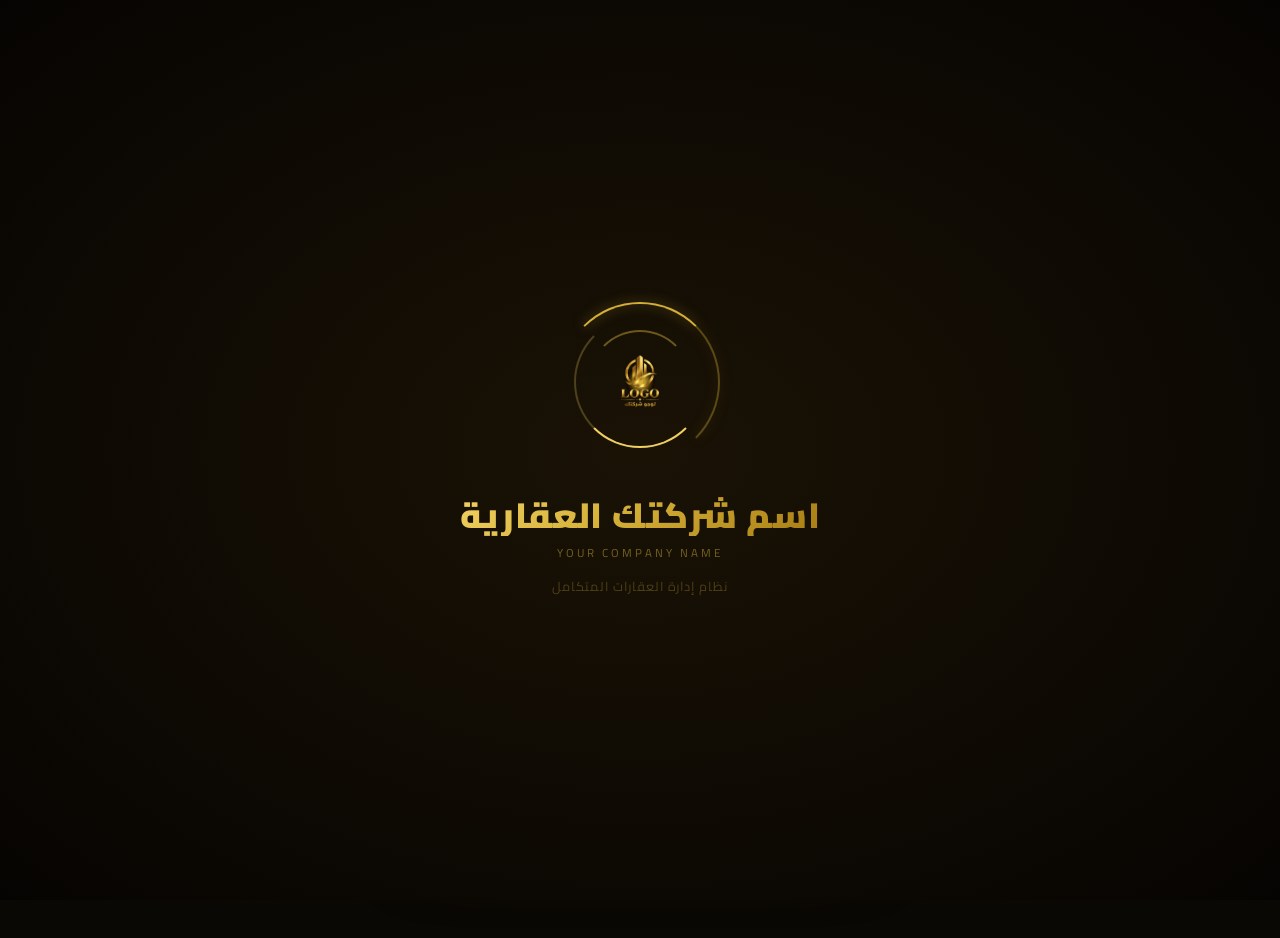
<file: index.html>
<!DOCTYPE html>
<html lang="ar" dir="rtl">

<head>
  <meta charset="UTF-8" />
  <meta name="viewport" content="width=device-width, initial-scale=1.0" />
  <title>اسم شركتك العقارية — تسجيل الدخول</title>
  <!-- Favicon لجميع الأجهزة -->
  <link rel="icon" type="image/png" sizes="512x512" href="IMG/logo.png">
  <link rel="preconnect" href="https://fonts.googleapis.com" />
  <link href="https://fonts.googleapis.com/css2?family=Cairo:wght@300;400;500;600;700;800;900&display=swap"
    rel="stylesheet" />
  <!-- link css -->
  <link rel="stylesheet" href="CSS/login.css">
  <link rel="stylesheet" href="CSS/nav.css">
  <link rel="stylesheet" href="CSS/footer.css">
  <!-- icon -->
  <link rel="manifest" href="JS/manifest.json">
  <meta name="theme-color" content="#D4AF37">
</head>

<body data-theme="dark">
  <div id="install-popup">
    <div class="install-popup-content">
      <div class="install-icon">
        📱
      </div>
      <h3>ثبت التطبيق</h3>
      <p>
        أضف اسم شركتك العقارية إلى الشاشة الرئيسية للوصول السريع في أي وقت.
      </p>
      <div class="install-actions">
        <button id="installBtn" class="install-btn">
          تثبيت الآن
        </button>

        <button id="closeBtn" class="close-btn">
          لاحقاً
        </button>
      </div>
    </div>
  </div>
  <!-- =====================================================
    LOADING SCREEN
====================================================== -->
  <div id="loader" role="status" aria-label="جارٍ التحميل…">
    <div class="loader-ring-wrap">
      <!-- Spinning rings -->
      <div class="ring ring-1"></div>
      <div class="ring ring-2"></div>
      <div class="ring ring-3"></div>

      <!-- Orbiting particles (8 evenly spaced) -->
      <div class="orbit-particle" style="--oa:0deg;   --os:3.2s; --od:0s;"></div>
      <div class="orbit-particle" style="--oa:45deg;  --os:3.2s; --od:-.4s;"></div>
      <div class="orbit-particle" style="--oa:90deg;  --os:3.2s; --od:-.8s;"></div>
      <div class="orbit-particle" style="--oa:135deg; --os:3.2s; --od:-1.2s;"></div>
      <div class="orbit-particle" style="--oa:180deg; --os:3.2s; --od:-1.6s;"></div>
      <div class="orbit-particle" style="--oa:225deg; --os:3.2s; --od:-2.0s;"></div>
      <div class="orbit-particle" style="--oa:270deg; --os:3.2s; --od:-2.4s;"></div>
      <div class="orbit-particle" style="--oa:315deg; --os:3.2s; --od:-2.8s;"></div>

      <!-- Center logo mark -->
      <div class="loader-logo-mark">
        <img src="IMG/logo.png" alt="شعار شركتك العقارية" class="loader-logo">
      </div>
    </div>

    <div class="loader-brand">
      <div class="loader-brand-ar">اسم شركتك العقارية</div>
      <div class="loader-brand-en">Your Company Name</div>
      <div class="loader-tagline">نظام إدارة العقارات المتكامل</div>
    </div>
  </div>

  <!-- =====================================================
     BACKGROUND
====================================================== -->
  <div id="bg-wrap" aria-hidden="true">
    <canvas id="particle-canvas"></canvas>

    <div class="bg-orb"></div>
    <div class="bg-orb"></div>
    <div class="bg-orb"></div>

    <!-- Floating glass bubbles -->
    <div class="glass-bubble" style="width:90px;height:90px;top:18%;right:7%;--dur:8s;--delay:0s;"></div>
    <div class="glass-bubble" style="width:56px;height:56px;top:58%;right:14%;--dur:11s;--delay:-3s;"></div>
    <div class="glass-bubble" style="width:70px;height:70px;top:30%;left:6%;--dur:9.5s;--delay:-6s;"></div>
    <div class="glass-bubble" style="width:40px;height:40px;top:70%;left:10%;--dur:7s;--delay:-1.5s;"></div>
    <div class="glass-bubble" style="width:110px;height:110px;bottom:14%;right:4%;--dur:13s;--delay:-4s;opacity:.35;">
    </div>

    <!-- City silhouette SVG -->
    <svg id="city-svg" viewBox="0 0 1440 320" xmlns="http://www.w3.org/2000/svg" preserveAspectRatio="xMidYMax slice">
      <defs>
        <linearGradient id="city-grad" x1="0" y1="0" x2="0" y2="1">
          <stop offset="0%" stop-color="var(--building-fill)" stop-opacity="1" />
          <stop offset="100%" stop-color="var(--building-fill)" stop-opacity=".3" />
        </linearGradient>
      </defs>
      <!-- Buildings (hand-crafted city-scape) -->
      <g fill="url(#city-grad)">
        <!-- Far background (lighter) -->
        <rect x="0" y="200" width="55" height="120" opacity=".45" />
        <rect x="58" y="180" width="35" height="140" opacity=".45" />
        <rect x="96" y="210" width="45" height="110" opacity=".45" />
        <rect x="144" y="160" width="30" height="160" opacity=".45" />
        <rect x="177" y="195" width="50" height="125" opacity=".45" />
        <rect x="260" y="140" width="40" height="180" opacity=".45" />
        <rect x="303" y="175" width="60" height="145" opacity=".45" />
        <rect x="366" y="155" width="28" height="165" opacity=".45" />
        <rect x="397" y="130" width="50" height="190" opacity=".45" />
        <rect x="460" y="180" width="38" height="140" opacity=".45" />
        <rect x="780" y="150" width="45" height="170" opacity=".45" />
        <rect x="828" y="175" width="30" height="145" opacity=".45" />
        <rect x="900" y="135" width="55" height="185" opacity=".45" />
        <rect x="1000" y="160" width="40" height="160" opacity=".45" />
        <rect x="1060" y="185" width="60" height="135" opacity=".45" />
        <rect x="1200" y="145" width="35" height="175" opacity=".45" />
        <rect x="1260" y="175" width="55" height="145" opacity=".45" />
        <rect x="1340" y="155" width="45" height="165" opacity=".45" />
        <rect x="1395" y="185" width="45" height="135" opacity=".45" />

        <!-- Midground -->
        <rect x="20" y="220" width="70" height="100" />
        <rect x="100" y="195" width="50" height="125" />
        <rect x="160" y="170" width="80" height="150" />
        <!-- Skyscraper with antenna -->
        <rect x="250" y="110" width="55" height="210" />
        <rect x="270" y="90" width="15" height="22" />
        <rect x="276" y="80" width="3" height="14" />
        <rect x="500" y="185" width="65" height="135" />
        <rect x="575" y="145" width="45" height="175" />
        <rect x="630" y="105" width="70" height="215" />
        <!-- Tall central tower -->
        <rect x="700" y="60" width="60" height="260" />
        <polygon points="730,40 750,60 710,60" />
        <rect x="760" y="125" width="50" height="195" />
        <rect x="820" y="165" width="40" height="155" />
        <rect x="920" y="110" width="65" height="210" />
        <rect x="1010" y="90" width="55" height="230" />
        <polygon points="1037,72 1053,90 1021,90" />
        <rect x="1080" y="145" width="70" height="175" />
        <rect x="1160" y="105" width="50" height="215" />
        <rect x="1225" y="140" width="85" height="180" />
        <rect x="1320" y="120" width="60" height="200" />
        <rect x="1390" y="170" width="50" height="150" />
      </g>

      <!-- Windows (golden lit) -->
      <g fill="var(--building-win)">
        <!-- Central tower windows -->
        <rect x="706" y="70" width="8" height="12" rx="1" />
        <rect x="716" y="70" width="8" height="12" rx="1" />
        <rect x="726" y="70" width="8" height="12" rx="1" />
        <rect x="706" y="90" width="8" height="12" rx="1" />
        <rect x="716" y="90" width="8" height="12" rx="1" />
        <rect x="726" y="90" width="8" height="12" rx="1" />
        <rect x="736" y="90" width="8" height="12" rx="1" />
        <rect x="746" y="90" width="8" height="12" rx="1" />

        <!-- Left skyscraper windows -->
        <rect x="256" y="120" width="7" height="11" rx="1" />
        <rect x="267" y="120" width="7" height="11" rx="1" />
        <rect x="280" y="120" width="7" height="11" rx="1" />
        <rect x="256" y="138" width="7" height="11" rx="1" />
        <rect x="267" y="138" width="7" height="11" rx="1" />
        <rect x="280" y="138" width="7" height="11" rx="1" />
        <rect x="291" y="138" width="7" height="11" rx="1" />

        <!-- Right tower windows -->
        <rect x="1016" y="100" width="7" height="11" rx="1" />
        <rect x="1027" y="100" width="7" height="11" rx="1" />
        <rect x="1038" y="100" width="7" height="11" rx="1" />
        <rect x="1049" y="100" width="7" height="11" rx="1" />
        <rect x="1016" y="118" width="7" height="11" rx="1" />
        <rect x="1027" y="118" width="7" height="11" rx="1" />
        <rect x="1038" y="118" width="7" height="11" rx="1" />
        <rect x="1049" y="118" width="7" height="11" rx="1" />
      </g>

      <!-- Ground gradient strip -->
      <rect x="0" y="318" width="1440" height="2" fill="url(#city-grad)" opacity=".4" />
    </svg>
  </div>

  <!-- =====================================================
    NAVBAR
====================================================== -->
  <header id="navbar" role="banner">
    <a class="nav-brand" href="#" aria-label="الصفحة الرئيسية — اسم شركتك العقارية">
      <!-- Logo mark -->
      <img src="IMG/logo.png" alt="شعار شركتك العقارية" class="nav-logo">
      <div class="nav-brand-text">
        <span class="nav-name-ar">اسم شركتك العقارية</span>
        <span class="nav-name-en">Your Company Name</span>
      </div>
    </a>

    <!-- Theme toggle -->
    <button class="theme-btn" id="themeToggle" aria-label="تبديل الوضع المظلم / الفاتح" type="button">
      <!-- Moon (dark mode icon) -->
      <svg class="theme-icon icon-moon" viewBox="0 0 24 24" fill="none" xmlns="http://www.w3.org/2000/svg"
        aria-hidden="true">
        <path d="M21 12.79A9 9 0 1 1 11.21 3a7 7 0 0 0 9.79 9.79z" stroke="#D4AF37" stroke-width="1.8"
          stroke-linecap="round" stroke-linejoin="round" fill="rgba(212,175,55,.10)" />
        <!-- Stars -->
        <circle cx="18.5" cy="3.5" r="1" fill="#D4AF37" opacity=".7" />
        <circle cx="21" cy="7" r=".7" fill="#D4AF37" opacity=".5" />
        <circle cx="16" cy="2" r=".5" fill="#D4AF37" opacity=".6" />
      </svg>
      <!-- Sun (light mode icon) -->
      <svg class="theme-icon icon-sun" viewBox="0 0 24 24" fill="none" xmlns="http://www.w3.org/2000/svg"
        aria-hidden="true">
        <circle cx="12" cy="12" r="5" stroke="#D4AF37" stroke-width="1.8" fill="rgba(212,175,55,.15)" />
        <g stroke="#D4AF37" stroke-width="1.6" stroke-linecap="round">
          <line x1="12" y1="2" x2="12" y2="4.5" />
          <line x1="12" y1="19.5" x2="12" y2="22" />
          <line x1="2" y1="12" x2="4.5" y2="12" />
          <line x1="19.5" y1="12" x2="22" y2="12" />
          <line x1="4.93" y1="4.93" x2="6.76" y2="6.76" />
          <line x1="17.24" y1="17.24" x2="19.07" y2="19.07" />
          <line x1="4.93" y1="19.07" x2="6.76" y2="17.24" />
          <line x1="17.24" y1="6.76" x2="19.07" y2="4.93" />
        </g>
      </svg>
    </button>
  </header>

  <!-- =====================================================
    MAIN — LOGIN CARD
====================================================== -->
  <main id="page">
    <div class="login-card" role="main">
      <div class="card-corner" aria-hidden="true"></div>
      <div class="card-corner-br" aria-hidden="true"></div>
      <div class="card-shine" aria-hidden="true"></div>

      <!-- Header -->
      <div class="card-header">
        <div class="card-emblem">
          <img src="IMG/logo.png" alt="شعار شركتك العقارية" class="card-logo">
        </div>

        <div class="card-divider-top" aria-hidden="true"></div>

        <h1 class="card-title">تسجيل الدخول</h1>
        <p class="card-subtitle">مرحبًا بك في نظام اسم شركتك العقارية</p>
      </div>

      <!-- Form -->
      <form id="login-form" novalidate autocomplete="on">
        <div class="form-fields">

          <!-- Phone -->
          <div class="field-group">
            <label class="field-label" for="phone">رقم التليفون</label>
            <div class="field-wrap">
              <input class="field-input" type="tel" id="phone" name="phone" placeholder="01XXXXXXXXX" autocomplete="tel"
                inputmode="numeric" maxlength="11" required />
              <div class="error-message" id="phoneError"></div>
            </div>
          </div>
          <!-- Password -->
          <div class="field-group">
            <label class="field-label" for="password">كلمة المرور</label>
            <div class="field-wrap">
              <input class="field-input has-toggle" type="password" id="password" name="password"
                placeholder="أدخل كلمة المرور" autocomplete="current-password" required aria-required="true" />
              <div class="error-message" id="passwordError"></div>
              <button type="button" class="eye-toggle" id="eyeToggle" aria-label="إظهار كلمة المرور"
                aria-controls="password">
                <!-- Eye open -->
                <svg class="eye-icon" id="eyeOpen" width="20" height="20" viewBox="0 0 24 24" fill="none"
                  xmlns="http://www.w3.org/2000/svg" aria-hidden="true">
                  <path d="M1 12s4-8 11-8 11 8 11 8-4 8-11 8S1 12 1 12z" stroke="currentColor" stroke-width="1.8"
                    stroke-linecap="round" stroke-linejoin="round" />
                  <circle cx="12" cy="12" r="3" stroke="currentColor" stroke-width="1.8" />
                </svg>
                <!-- Eye closed -->
                <svg class="eye-icon eye-icon-off" id="eyeClosed" width="20" height="20" viewBox="0 0 24 24" fill="none"
                  xmlns="http://www.w3.org/2000/svg" aria-hidden="true">
                  <path d="M17.94 17.94A10.07 10.07 0 0 1 12 20c-7 0-11-8-11-8a18.45 18.45 0 0 1 5.06-5.94"
                    stroke="currentColor" stroke-width="1.8" stroke-linecap="round" stroke-linejoin="round" />
                  <path d="M9.9 4.24A9.12 9.12 0 0 1 12 4c7 0 11 8 11 8a18.5 18.5 0 0 1-2.16 3.19" stroke="currentColor"
                    stroke-width="1.8" stroke-linecap="round" stroke-linejoin="round" />
                  <line x1="1" y1="1" x2="23" y2="23" stroke="currentColor" stroke-width="1.8" stroke-linecap="round" />
                </svg>
              </button>
            </div>
          </div>
        </div>

        <!-- Extras row -->
        <div class="form-extras">
          <label class="checkbox-label" style="direction: ltr;">
            <input type="checkbox" name="remember" id="remember" />
            <span class="checkbox-text">تذكّرني</span>
          </label>
        </div>

        <!-- Submit -->
        <button type="submit" class="btn-primary" id="loginBtn" onclick="window.location.href='frist-register.html'">
          <span class="btn-label">تسجيل الدخول</span>
        </button>
      </form>

      <p class="card-foot-note">
        <span>بوابة الدخول</span>
      </p>
    </div>
  </main>

  <!-- =====================================================
    FOOTER
====================================================== -->
  <footer id="footer" role="contentinfo">
    <p class="footer-copy">
      جميع الحقوق محفوظة © <b>اسم شركتك العقارية</b> &nbsp;2026
    </p>

    <div class="social-row" role="list" aria-label="روابط التواصل الاجتماعي">
      <!-- WhatsApp -->
      <a href="#" class="social-btn" role="listitem" aria-label="واتساب" title="واتساب">
        <svg width="18" height="18" viewBox="0 0 24 24" fill="currentColor" xmlns="http://www.w3.org/2000/svg"
          aria-hidden="true">
          <path
            d="M17.472 14.382c-.297-.149-1.758-.867-2.03-.967-.273-.099-.471-.148-.67.15-.197.297-.767.966-.94 1.164-.173.199-.347.223-.644.075-.297-.15-1.255-.463-2.39-1.475-.883-.788-1.48-1.761-1.653-2.059-.173-.297-.018-.458.13-.606.134-.133.298-.347.446-.52.149-.174.198-.298.298-.497.099-.198.05-.371-.025-.52-.075-.149-.669-1.612-.916-2.207-.242-.579-.487-.5-.669-.51-.173-.008-.371-.01-.57-.01-.198 0-.52.074-.792.372-.272.297-1.04 1.016-1.04 2.479 0 1.462 1.065 2.875 1.213 3.074.149.198 2.096 3.2 5.077 4.487.709.306 1.262.489 1.694.625.712.227 1.36.195 1.871.118.571-.085 1.758-.719 2.006-1.413.248-.694.248-1.289.173-1.413-.074-.124-.272-.198-.57-.347m-5.421 7.403h-.004a9.87 9.87 0 0 1-5.031-1.378l-.361-.214-3.741.982.998-3.648-.235-.374a9.86 9.86 0 0 1-1.51-5.26c.001-5.45 4.436-9.884 9.888-9.884 2.64 0 5.122 1.03 6.988 2.898a9.825 9.825 0 0 1 2.893 6.994c-.003 5.45-4.437 9.884-9.885 9.884m8.413-18.297A11.815 11.815 0 0 0 12.05 0C5.495 0 .16 5.335.157 11.892c0 2.096.547 4.142 1.588 5.945L.057 24l6.305-1.654a11.882 11.882 0 0 0 5.683 1.448h.005c6.554 0 11.89-5.335 11.893-11.893a11.821 11.821 0 0 0-3.48-8.413z" />
        </svg>
      </a>

      <!-- Facebook -->
      <a href="#" class="social-btn" role="listitem" aria-label="فيسبوك" title="فيسبوك">
        <svg width="18" height="18" viewBox="0 0 24 24" fill="currentColor" xmlns="http://www.w3.org/2000/svg"
          aria-hidden="true">
          <path
            d="M24 12.073c0-6.627-5.373-12-12-12s-12 5.373-12 12c0 5.99 4.388 10.954 10.125 11.854v-8.385H7.078v-3.47h3.047V9.43c0-3.007 1.792-4.669 4.533-4.669 1.312 0 2.686.235 2.686.235v2.953H15.83c-1.491 0-1.956.925-1.956 1.874v2.25h3.328l-.532 3.47h-2.796v8.385C19.612 23.027 24 18.062 24 12.073z" />
        </svg>
      </a>

      <!-- Instagram -->
      <a href="#" class="social-btn" role="listitem" aria-label="إنستغرام" title="إنستغرام">
        <svg width="18" height="18" viewBox="0 0 24 24" fill="currentColor" xmlns="http://www.w3.org/2000/svg"
          aria-hidden="true">
          <path
            d="M12 2.163c3.204 0 3.584.012 4.85.07 3.252.148 4.771 1.691 4.919 4.919.058 1.265.069 1.645.069 4.849 0 3.205-.012 3.584-.069 4.849-.149 3.225-1.664 4.771-4.919 4.919-1.266.058-1.644.07-4.85.07-3.204 0-3.584-.012-4.849-.07-3.26-.149-4.771-1.699-4.919-4.92-.058-1.265-.07-1.644-.07-4.849 0-3.204.013-3.583.07-4.849.149-3.227 1.664-4.771 4.919-4.919 1.266-.057 1.645-.069 4.849-.069zm0-2.163c-3.259 0-3.667.014-4.947.072-4.358.2-6.78 2.618-6.98 6.98-.059 1.281-.073 1.689-.073 4.948 0 3.259.014 3.668.072 4.948.2 4.358 2.618 6.78 6.98 6.98 1.281.058 1.689.072 4.948.072 3.259 0 3.668-.014 4.948-.072 4.354-.2 6.782-2.618 6.979-6.98.059-1.28.073-1.689.073-4.948 0-3.259-.014-3.667-.072-4.947-.196-4.354-2.617-6.78-6.979-6.98-1.281-.059-1.69-.073-4.949-.073zm0 5.838c-3.403 0-6.162 2.759-6.162 6.162s2.759 6.163 6.162 6.163 6.162-2.759 6.162-6.163c0-3.403-2.759-6.162-6.162-6.162zm0 10.162c-2.209 0-4-1.79-4-4 0-2.209 1.791-4 4-4s4 1.791 4 4c0 2.21-1.791 4-4 4zm6.406-11.845c-.796 0-1.441.645-1.441 1.44s.645 1.44 1.441 1.44c.795 0 1.439-.645 1.439-1.44s-.644-1.44-1.439-1.44z" />
        </svg>
      </a>
    </div>
  </footer>
  <script src="JS/login.js"></script>
  <script src="JS/nav.js"></script>
</body>

</html>
</file>
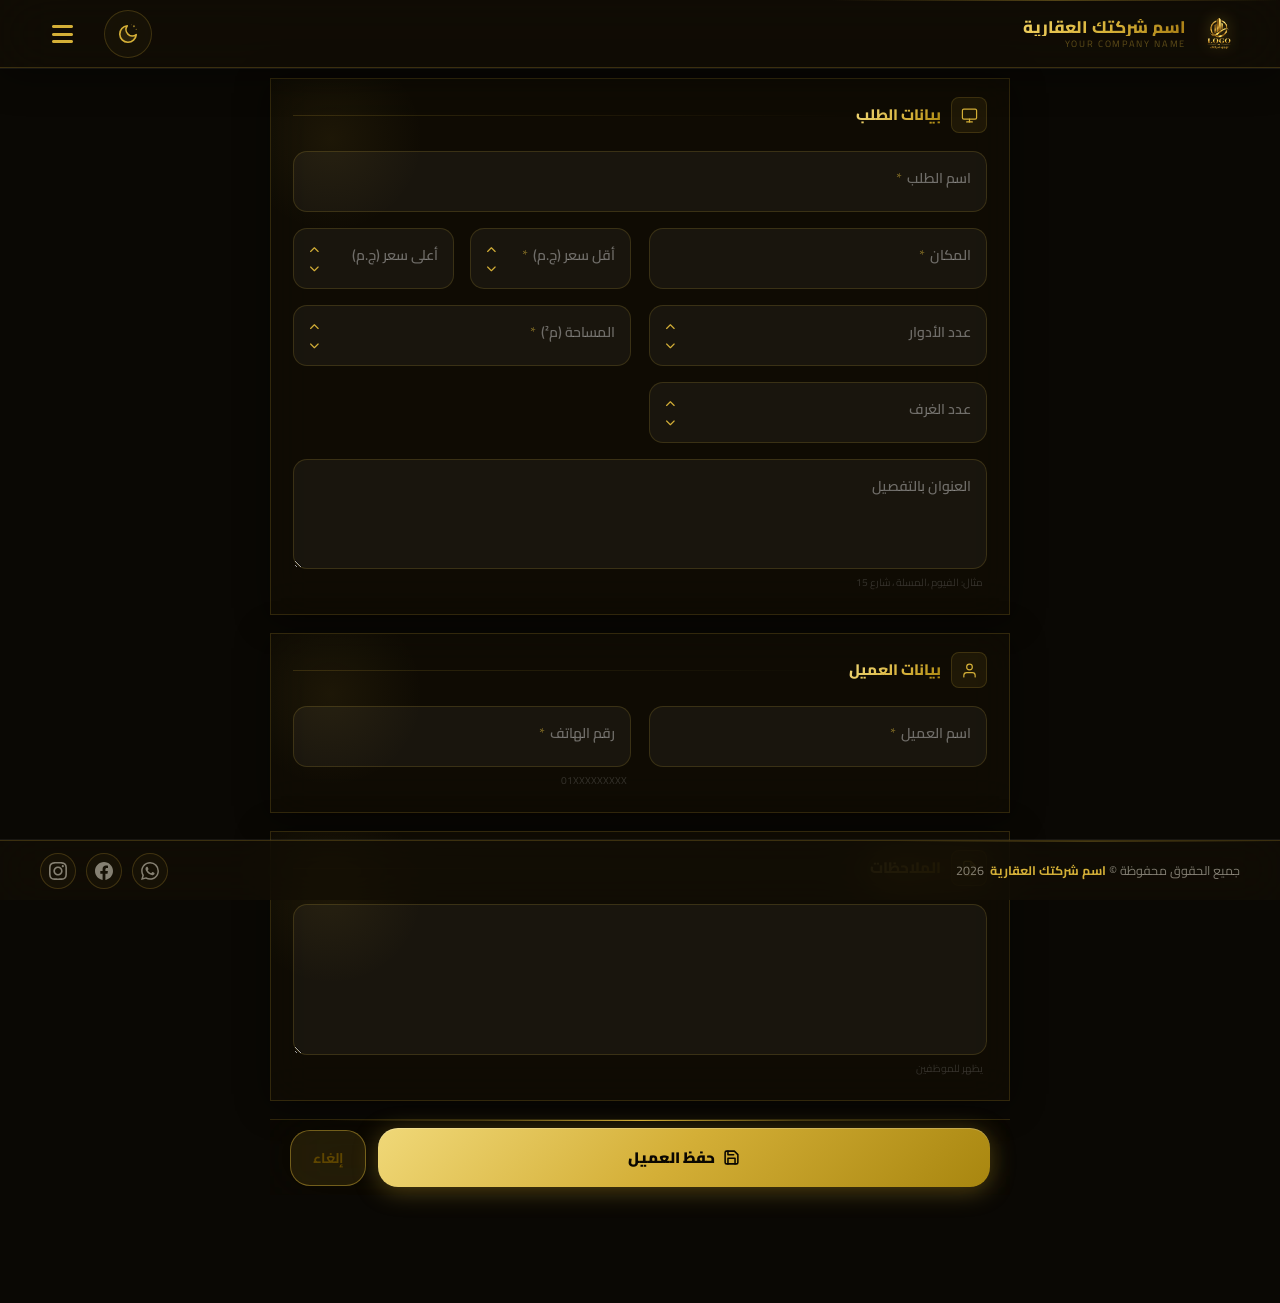
<file: addClientRequest.html>
<!DOCTYPE html>
<html lang="ar" dir="rtl">

<head>
    <meta charset="UTF-8" />
    <meta name="viewport" content="width=device-width,initial-scale=1.0,viewport-fit=cover" />
    <title>إضافة طلب عميل — اسم شركتك العقارية</title>
    <!-- Favicon لجميع الأجهزة -->
    <link rel="icon" type="image/png" sizes="512x512" href="IMG/logo.png">
    <link rel="preconnect" href="https://fonts.googleapis.com" />
    <link href="https://fonts.googleapis.com/css2?family=Cairo:wght@300;400;500;600;700;800;900&display=swap" rel="stylesheet" />
    <link rel="stylesheet" href="https://cdnjs.cloudflare.com/ajax/libs/font-awesome/6.7.2/css/all.min.css">
    <link rel="stylesheet" href="https://cdnjs.cloudflare.com/ajax/libs/font-awesome/6.5.1/css/all.min.css">
    <!-- CSS Files -->
    <link rel="stylesheet" href="CSS/footer.css">
    <link rel="stylesheet" href="CSS/nav.css">
    <link rel="stylesheet" href="CSS/addRealstate.css">
</head>

<body>
    <!-- =====================================================
        NAVBAR
    ====================================================== -->
    <header id="navbar" role="banner">
        <a class="nav-brand" href="dashbord.html">
            <img src="IMG/logo.png" alt="شعار شركتك العقارية" class="nav-logo">
            <div class="nav-brand-text">
                <span class="nav-name-ar">اسم شركتك العقارية</span>
                <span class="nav-name-en">Your Company Name</span>
            </div>
        </a>

        <div class="nq-nav-actions">
            <!-- Theme toggle -->
            <button class="theme-btn" id="themeToggle" aria-label="تبديل الوضع المظلم / الفاتح" type="button">
            <svg class="theme-icon icon-moon" viewBox="0 0 24 24" fill="none" xmlns="http://www.w3.org/2000/svg"
                aria-hidden="true">
                <path d="M21 12.79A9 9 0 1 1 11.21 3a7 7 0 0 0 9.79 9.79z" stroke="#D4AF37" stroke-width="1.8"
                    stroke-linecap="round" stroke-linejoin="round" fill="rgba(212,175,55,.10)" />
                <circle cx="18.5" cy="3.5" r="1" fill="#D4AF37" opacity=".7" />
                <circle cx="21" cy="7" r=".7" fill="#D4AF37" opacity=".5" />
                <circle cx="16" cy="2" r=".5" fill="#D4AF37" opacity=".6" />
            </svg>
            <svg class="theme-icon icon-sun" viewBox="0 0 24 24" fill="none" xmlns="http://www.w3.org/2000/svg"
                aria-hidden="true">
                <circle cx="12" cy="12" r="5" stroke="#D4AF37" stroke-width="1.8" fill="rgba(212,175,55,.15)" />
                <g stroke="#D4AF37" stroke-width="1.6" stroke-linecap="round">
                    <line x1="12" y1="2" x2="12" y2="4.5" />
                    <line x1="12" y1="19.5" x2="12" y2="22" />
                    <line x1="2" y1="12" x2="4.5" y2="12" />
                    <line x1="19.5" y1="12" x2="22" y2="12" />
                    <line x1="4.93" y1="4.93" x2="6.76" y2="6.76" />
                    <line x1="17.24" y1="17.24" x2="19.07" y2="19.07" />
                    <line x1="4.93" y1="19.07" x2="6.76" y2="17.24" />
                    <line x1="17.24" y1="6.76" x2="19.07" y2="4.93" />
                </g>
            </svg>
        </button>
            <button onclick="toggleMenu()" class="nq-hamburger-btn">
            <i class="fa-solid fa-bars"></i>
        </button>
        </div>
    </header>

    <div class="ap-shell" style="margin-top: 60px;">
        <div class="ap-validation-summary" role="alert" aria-live="polite">
            <!-- MVC renders per-model errors here -->
            يوجد أخطاء في البيانات. يرجى مراجعة الحقول المحددة أدناه.
        </div>
        <form class="ap-form" method="post" enctype="multipart/form-data" action="" novalidate aria-label="نموذج إضافة عقار جديد" id="ap-main-form">
            <input type="hidden" name="__RequestVerificationToken" value="" />

            <!-- ══════════════════════════════
        CARD 1 — بيانات العميل
════════════════════════════════ -->
            <div class="ap-card" role="region" aria-labelledby="card1-title">
                <div class="ap-card-head">
                    <div class="ap-card-icon" aria-hidden="true">
                        <svg width="17" height="17" viewBox="0 0 24 24" fill="none" stroke="#D4AF37" stroke-width="1.7" stroke-linecap="round" stroke-linejoin="round">
                        <rect x="2" y="3" width="20" height="14" rx="2" />
                        <line x1="8" y1="21" x2="16" y2="21" />
                        <line x1="12" y1="17" x2="12" y2="21" />
                    </svg>
                    </div>
                    <h2 class="ap-card-title" id="card1-title">بيانات الطلب</h2>
                    <span class="ap-card-rule" aria-hidden="true"></span>
                </div>

                <div class="ap-card-body">
                    <div class="fields-grid">

                        <!-- اسم الطلب — full width -->
                        <div class="fl-field field-full">
                            <input class="fl-input" type="text" id="PropertyName" name="PropertyName" placeholder=" " maxlength="200" autocomplete="off" required aria-required="true" aria-describedby="PropertyName-err" />
                            <label class="fl-label" for="PropertyName">
                            اسم الطلب <span class="req">*</span>
                        </label>
                            <span class="fl-error-msg" id="PropertyName-err" role="alert"></span>
                        </div>

                        <!-- (Select) -->
                        <div class="fl-field">
                            <input class="fl-input" type="text" id="Location" name="Location" placeholder="مثال: المسلة" required aria-required="true" aria-describedby="Location-err" />

                            <label class="fl-label" for="Location">
                            المكان <span class="req">*</span>
                        </label>

                            <span class="fl-error-msg" id="Location-err" role="alert"></span>
                        </div>

                        <!-- نطاق السعر -->
                        <div class="fl-row">
                            <!-- أقل سعر -->
                            <div class="fl-field">
                                <div class="number-wrap">
                                    <input class="fl-input" type="number" id="MinPrice" name="MinPrice" placeholder=" " min="0" step="500">
                                    <div class="number-controls">
                                        <button type="button" class="num-btn num-up">
                                        <i class="fa-solid fa-chevron-up"></i>
                                    </button>
                                        <button type="button" class="num-btn num-down">
                                        <i class="fa-solid fa-chevron-down"></i>
                                    </button>
                                    </div>
                                </div>
                                <label class="fl-label" for="MinPrice">
                                أقل سعر (ج.م) <span class="req">*</span>
                            </label>
                                <span class="fl-error-msg" id="MinPrice-err"></span>
                            </div>
                            <!-- أعلى سعر -->
                            <div class="fl-field">
                                <div class="number-wrap">
                                    <input class="fl-input" type="number" id="MaxPrice" name="MaxPrice" placeholder=" " min="0" step="500">
                                    <div class="number-controls">
                                        <button type="button" class="num-btn num-up">
                                        <i class="fa-solid fa-chevron-up"></i>
                                    </button>
                                        <button type="button" class="num-btn num-down">
                                        <i class="fa-solid fa-chevron-down"></i>
                                    </button>
                                    </div>
                                </div>
                                <label class="fl-label" for="MaxPrice">
                                أعلى سعر (ج.م)
                            </label>
                                <span class="fl-error-msg" id="MaxPrice-err"></span>
                            </div>
                        </div>
                        <!-- عدد الأدوار -->
                        <div class="fl-field">
                            <div class="number-wrap">
                                <input class="fl-input" type="number" id="Floors" name="Floors" placeholder=" " min="1" max="50" required aria-required="true" aria-describedby="Floors-err" />

                                <label class="fl-label" for="Floors">
                                عدد الأدوار
                            </label>

                                <div class="number-controls">
                                    <button type="button" class="num-btn num-up" tabindex="-1">
                                    <i class="fa-solid fa-chevron-up"></i>
                                </button>

                                    <button type="button" class="num-btn num-down" tabindex="-1">
                                    <i class="fa-solid fa-chevron-down"></i>
                                </button>
                                </div>
                            </div>

                            <span class="fl-error-msg" id="Floors-err" role="alert"></span>
                        </div>

                        <!-- المساحة -->
                        <div class="fl-field">
                            <div class="number-wrap">
                                <input class="fl-input" type="number" id="Area" name="Area" placeholder=" " min="1" required aria-required="true" aria-describedby="Area-err" />

                                <label class="fl-label" for="Area">
                                المساحة (م²) <span class="req">*</span>
                            </label>

                                <div class="number-controls">
                                    <button type="button" class="num-btn num-up" tabindex="-1">
                                    <i class="fa-solid fa-chevron-up"></i>
                                </button>

                                    <button type="button" class="num-btn num-down" tabindex="-1">
                                    <i class="fa-solid fa-chevron-down"></i>
                                </button>
                                </div>
                            </div>

                            <span class="fl-error-msg" id="Area-err" role="alert"></span>
                        </div>

                        <!-- عدد الغرف -->
                        <div class="fl-field">
                            <div class="number-wrap">
                                <input class="fl-input" type="number" id="Rooms" name="Rooms" placeholder=" " min="0" max="20" required aria-required="true" aria-describedby="Rooms-err" />

                                <label class="fl-label" for="Rooms">
                                عدد الغرف
                            </label>

                                <div class="number-controls">
                                    <button type="button" class="num-btn num-up" tabindex="-1">
                                    <i class="fa-solid fa-chevron-up"></i>
                                </button>

                                    <button type="button" class="num-btn num-down" tabindex="-1">
                                    <i class="fa-solid fa-chevron-down"></i>
                                </button>
                                </div>
                            </div>

                            <span class="fl-error-msg" id="Rooms-err" role="alert"></span>
                        </div>
                        <!-- العنوان بالتفصيل — full width -->
                        <div class="fl-field field-full">
                            <textarea class="fl-input fl-textarea" id="AddressDetail" name="AddressDetail" placeholder=" " rows="3" maxlength="500" aria-describedby="AddressDetail-err"></textarea>
                            <label class="fl-label" for="AddressDetail">العنوان بالتفصيل</label>
                            <span class="fl-error-msg" id="AddressDetail-err" role="alert"></span>
                            <span class="fl-hint">مثال: الفيوم ،المسلة ، شارع 15</span>
                        </div>

                    </div>
                    <!-- /fields-grid -->
                </div>
            </div>
            <!-- /card 1 -->

            <!-- ══════════════════════════════
        CARD 2 — بيانات العميل
════════════════════════════════ -->
            <div class="ap-card" role="region" aria-labelledby="card2-title">
                <div class="ap-card-head">
                    <div class="ap-card-icon" aria-hidden="true">
                        <svg width="17" height="17" viewBox="0 0 24 24" fill="none" stroke="#D4AF37" stroke-width="1.7" stroke-linecap="round" stroke-linejoin="round">
                        <path d="M20 21v-2a4 4 0 0 0-4-4H8a4 4 0 0 0-4 4v2" />
                        <circle cx="12" cy="7" r="4" />
                    </svg>
                    </div>
                    <h2 class="ap-card-title" id="card2-title">بيانات العميل</h2>
                    <span class="ap-card-rule" aria-hidden="true"></span>
                </div>

                <div class="ap-card-body">
                    <div class="owner-grid">

                        <!-- اسم صاحب العقار -->
                        <div class="fl-field">
                            <input class="fl-input" type="text" id="OwnerName" name="OwnerName" placeholder=" " maxlength="120" autocomplete="name" required aria-required="true" aria-describedby="OwnerName-err" />
                            <label class="fl-label" for="OwnerName">
                            اسم العميل  <span class="req">*</span>
                        </label>
                            <span class="fl-error-msg" id="OwnerName-err" role="alert"></span>
                        </div>

                        <!-- رقم هاتف صاحب العقار -->
                        <div class="fl-field">
                            <input class="fl-input" type="tel" id="OwnerPhone" name="OwnerPhone" placeholder=" " maxlength="20" autocomplete="tel" required aria-required="true" aria-describedby="OwnerPhone-err" dir="ltr" style="text-align:right;" />
                            <label class="fl-label" for="OwnerPhone">
                            رقم الهاتف <span class="req">*</span>
                        </label>
                            <span class="fl-error-msg" id="OwnerPhone-err" role="alert"></span>
                            <span class="fl-hint" dir="ltr" style="text-align:right;">01XXXXXXXXX</span>
                        </div>

                    </div>
                </div>
            </div>
            <!-- /card 2 -->

            <!-- ══════════════════════════════
        CARD 3 — الملاحظات
════════════════════════════════ -->
            <div class="ap-card" role="region" aria-labelledby="card3-title">
                <div class="ap-card-head">
                    <div class="ap-card-icon" aria-hidden="true">
                        <svg width="17" height="17" viewBox="0 0 24 24" fill="none" stroke="#D4AF37" stroke-width="1.7" stroke-linecap="round" stroke-linejoin="round">
                        <path d="M14 2H6a2 2 0 0 0-2 2v16a2 2 0 0 0 2 2h12a2 2 0 0 0 2-2V8z" />
                        <polyline points="14 2 14 8 20 8" />
                        <line x1="16" y1="13" x2="8" y2="13" />
                        <line x1="16" y1="17" x2="8" y2="17" />
                        <polyline points="10 9 9 9 8 9" />
                    </svg>
                    </div>
                    <h2 class="ap-card-title" id="card3-title">الملاحظات</h2>
                    <span class="ap-card-rule" aria-hidden="true"></span>
                </div>

                <div class="ap-card-body">
                    <div class="fl-field" id="notesWrap">
                        <textarea class="fl-input fl-textarea fl-notes-textarea" id="Notes" name="Notes" placeholder="أضف أي ملاحظات خاصة بالعقار..." rows="5" maxlength="1000" aria-describedby="Notes-hint"></textarea>
                        <!-- No floating label here — placeholder is intentionally visible -->
                        <span class="fl-hint" id="Notes-hint">يظهر للموظفين</span>
                    </div>
                    <!-- <button type="button" class="btn-add-note" id="addNoteBtn">
                    <svg width="15" height="15" viewBox="0 0 24 24" fill="none" stroke="currentColor"
                        stroke-width="2.2" stroke-linecap="round" stroke-linejoin="round" aria-hidden="true">
                        <line x1="12" y1="5" x2="12" y2="19" />
                        <line x1="5" y1="12" x2="19" y2="12" />
                    </svg>
                    <span>إضافة ملاحظة أخرى</span>
                </button> -->
                </div>
            </div>
            <!-- /card 4 -->
            <!-- ══════════════════════════════════
            STICKY BOTTOM ACTIONS
        ═══════════════════════════════════ -->
            <div class="ap-actions-outer">
                <div class="ap-actions">

                    <button type="submit" form="ap-main-form" class="btn-save-prop" aria-label="حفظ بيانات العقار وإرساله">
                    <svg width="17" height="17" viewBox="0 0 24 24" fill="none" stroke="currentColor"
                        stroke-width="2.2" stroke-linecap="round" stroke-linejoin="round" aria-hidden="true">
                        <path d="M19 21H5a2 2 0 0 1-2-2V5a2 2 0 0 1 2-2h11l5 5v11a2 2 0 0 1-2 2z" />
                        <polyline points="17 21 17 13 7 13 7 21" />
                        <polyline points="7 3 7 8 15 8" />
                    </svg>
                    <span class="btn-save-label">حفظ العميل</span>
                </button>
                    <a href="#" class="btn-cancel-prop" aria-label="إلغاء وإغلاق النموذج">
                    إلغاء
                </a>

                </div>
            </div>
        </form>
        <!-- /ap-main-form -->

        <!-- Side Menu (موحّد لكل صفحات الموقع) -->
        <div id="sideMenu" class="glass nq-side-menu">
            <div class="nq-side-menu-head">
                <button onclick="toggleMenu()" class="nq-side-menu-close">
                <i class="fa-solid fa-xmark"></i>
            </button>
            </div>
            <div class="nq-side-menu-links">
                <a href="dashbord.html" class="nq-side-menu-link">
                    <i class="fa-solid fa-building w-6"></i>
                    <span>العقارات</span>
                </a>
                <a href="clientRequste.html" class="nq-side-menu-link">
                    <i class="fa-solid fa-handshake"></i>
                    <span>طلبات العملاء</span>
                </a>
                <a href="employee.html" class="nq-side-menu-link">
                    <i class="fa-solid fa-users w-6"></i>
                    <span>الموظفون</span>
                </a>
                <!-- <a href="#" class="block py-3 px-4 hover:bg-white/10 rounded-2xl transition-colors flex items-center gap-4">
                                <i class="fa-solid fa-chart-pie w-6"></i>
                                <span>التقارير</span>
                            </a> -->
            </div>
        </div>
        <!-- =====================================================
        FOOTER
    ====================================================== -->
        <footer id="footer" role="contentinfo">
            <p class="footer-copy">
                جميع الحقوق محفوظة © <b>اسم شركتك العقارية</b> &nbsp;2026
            </p>
            <div class="social-row" role="list" aria-label="روابط التواصل الاجتماعي">
                <a href="#" class="social-btn" role="listitem" aria-label="واتساب" title="واتساب">
                    <svg width="18" height="18" viewBox="0 0 24 24" fill="currentColor" xmlns="http://www.w3.org/2000/svg" aria-hidden="true">
                <path
                    d="M17.472 14.382c-.297-.149-1.758-.867-2.03-.967-.273-.099-.471-.148-.67.15-.197.297-.767.966-.94 1.164-.173.199-.347.223-.644.075-.297-.15-1.255-.463-2.39-1.475-.883-.788-1.48-1.761-1.653-2.059-.173-.297-.018-.458.13-.606.134-.133.298-.347.446-.52.149-.174.198-.298.298-.497.099-.198.05-.371-.025-.52-.075-.149-.669-1.612-.916-2.207-.242-.579-.487-.5-.669-.51-.173-.008-.371-.01-.57-.01-.198 0-.52.074-.792.372-.272.297-1.04 1.016-1.04 2.479 0 1.462 1.065 2.875 1.213 3.074.149.198 2.096 3.2 5.077 4.487.709.306 1.262.489 1.694.625.712.227 1.36.195 1.871.118.571-.085 1.758-.719 2.006-1.413.248-.694.248-1.289.173-1.413-.074-.124-.272-.198-.57-.347m-5.421 7.403h-.004a9.87 9.87 0 0 1-5.031-1.378l-.361-.214-3.741.982.998-3.648-.235-.374a9.86 9.86 0 0 1-1.51-5.26c.001-5.45 4.436-9.884 9.888-9.884 2.64 0 5.122 1.03 6.988 2.898a9.825 9.825 0 0 1 2.893 6.994c-.003 5.45-4.437 9.884-9.885 9.884m8.413-18.297A11.815 11.815 0 0 0 12.05 0C5.495 0 .16 5.335.157 11.892c0 2.096.547 4.142 1.588 5.945L.057 24l6.305-1.654a11.882 11.882 0 0 0 5.683 1.448h.005c6.554 0 11.89-5.335 11.893-11.893a11.821 11.821 0 0 0-3.48-8.413z" />
            </svg>
                </a>
                <a href="#" class="social-btn" role="listitem" aria-label="فيسبوك" title="فيسبوك">
                    <svg width="18" height="18" viewBox="0 0 24 24" fill="currentColor" xmlns="http://www.w3.org/2000/svg" aria-hidden="true">
                <path
                    d="M24 12.073c0-6.627-5.373-12-12-12s-12 5.373-12 12c0 5.99 4.388 10.954 10.125 11.854v-8.385H7.078v-3.47h3.047V9.43c0-3.007 1.792-4.669 4.533-4.669 1.312 0 2.686.235 2.686.235v2.953H15.83c-1.491 0-1.956.925-1.956 1.874v2.25h3.328l-.532 3.47h-2.796v8.385C19.612 23.027 24 18.062 24 12.073z" />
            </svg>
                </a>
                <a href="#" class="social-btn" role="listitem" aria-label="إنستغرام" title="إنستغرام">
                    <svg width="18" height="18" viewBox="0 0 24 24" fill="currentColor" xmlns="http://www.w3.org/2000/svg" aria-hidden="true">
                <path
                    d="M12 2.163c3.204 0 3.584.012 4.85.07 3.252.148 4.771 1.691 4.919 4.919.058 1.265.069 1.645.069 4.849 0 3.205-.012 3.584-.069 4.849-.149 3.225-1.664 4.771-4.919 4.919-1.266.058-1.644.07-4.85.07-3.204 0-3.584-.012-4.849-.07-3.26-.149-4.771-1.699-4.919-4.92-.058-1.265-.07-1.644-.07-4.849 0-3.204.013-3.583.07-4.849.149-3.227 1.664-4.771 4.919-4.919 1.266-.057 1.645-.069 4.849-.069zm0-2.163c-3.259 0-3.667.014-4.947.072-4.358.2-6.78 2.618-6.98 6.98-.059 1.281-.073 1.689-.073 4.948 0 3.259.014 3.668.072 4.948.2 4.358 2.618 6.78 6.98 6.98 1.281.058 1.689.072 4.948.072 3.259 0 3.668-.014 4.948-.072 4.354-.2 6.782-2.618 6.979-6.98.059-1.28.073-1.689.073-4.948 0-3.259-.014-3.667-.072-4.947-.196-4.354-2.617-6.78-6.979-6.98-1.281-.059-1.69-.073-4.949-.073zm0 5.838c-3.403 0-6.162 2.759-6.162 6.162s2.759 6.163 6.162 6.163 6.162-2.759 6.162-6.163c0-3.403-2.759-6.162-6.162-6.162zm0 10.162c-2.209 0-4-1.79-4-4 0-2.209 1.791-4 4-4s4 1.791 4 4c0 2.21-1.791 4-4 4zm6.406-11.845c-.796 0-1.441.645-1.441 1.44s.645 1.44 1.441 1.44c.795 0 1.439-.645 1.439-1.44s-.644-1.44-1.439-1.44z" />
            </svg>
                </a>
            </div>
        </footer>
        <script src="https://cdnjs.cloudflare.com/ajax/libs/bootstrap/5.3.3/js/bootstrap.bundle.min.js"></script>
        <!-- js file -->
        <script src="JS/nav.js"></script>
        <script src="JS/addRealstate.js"></script>
</body>

</html>
</file>
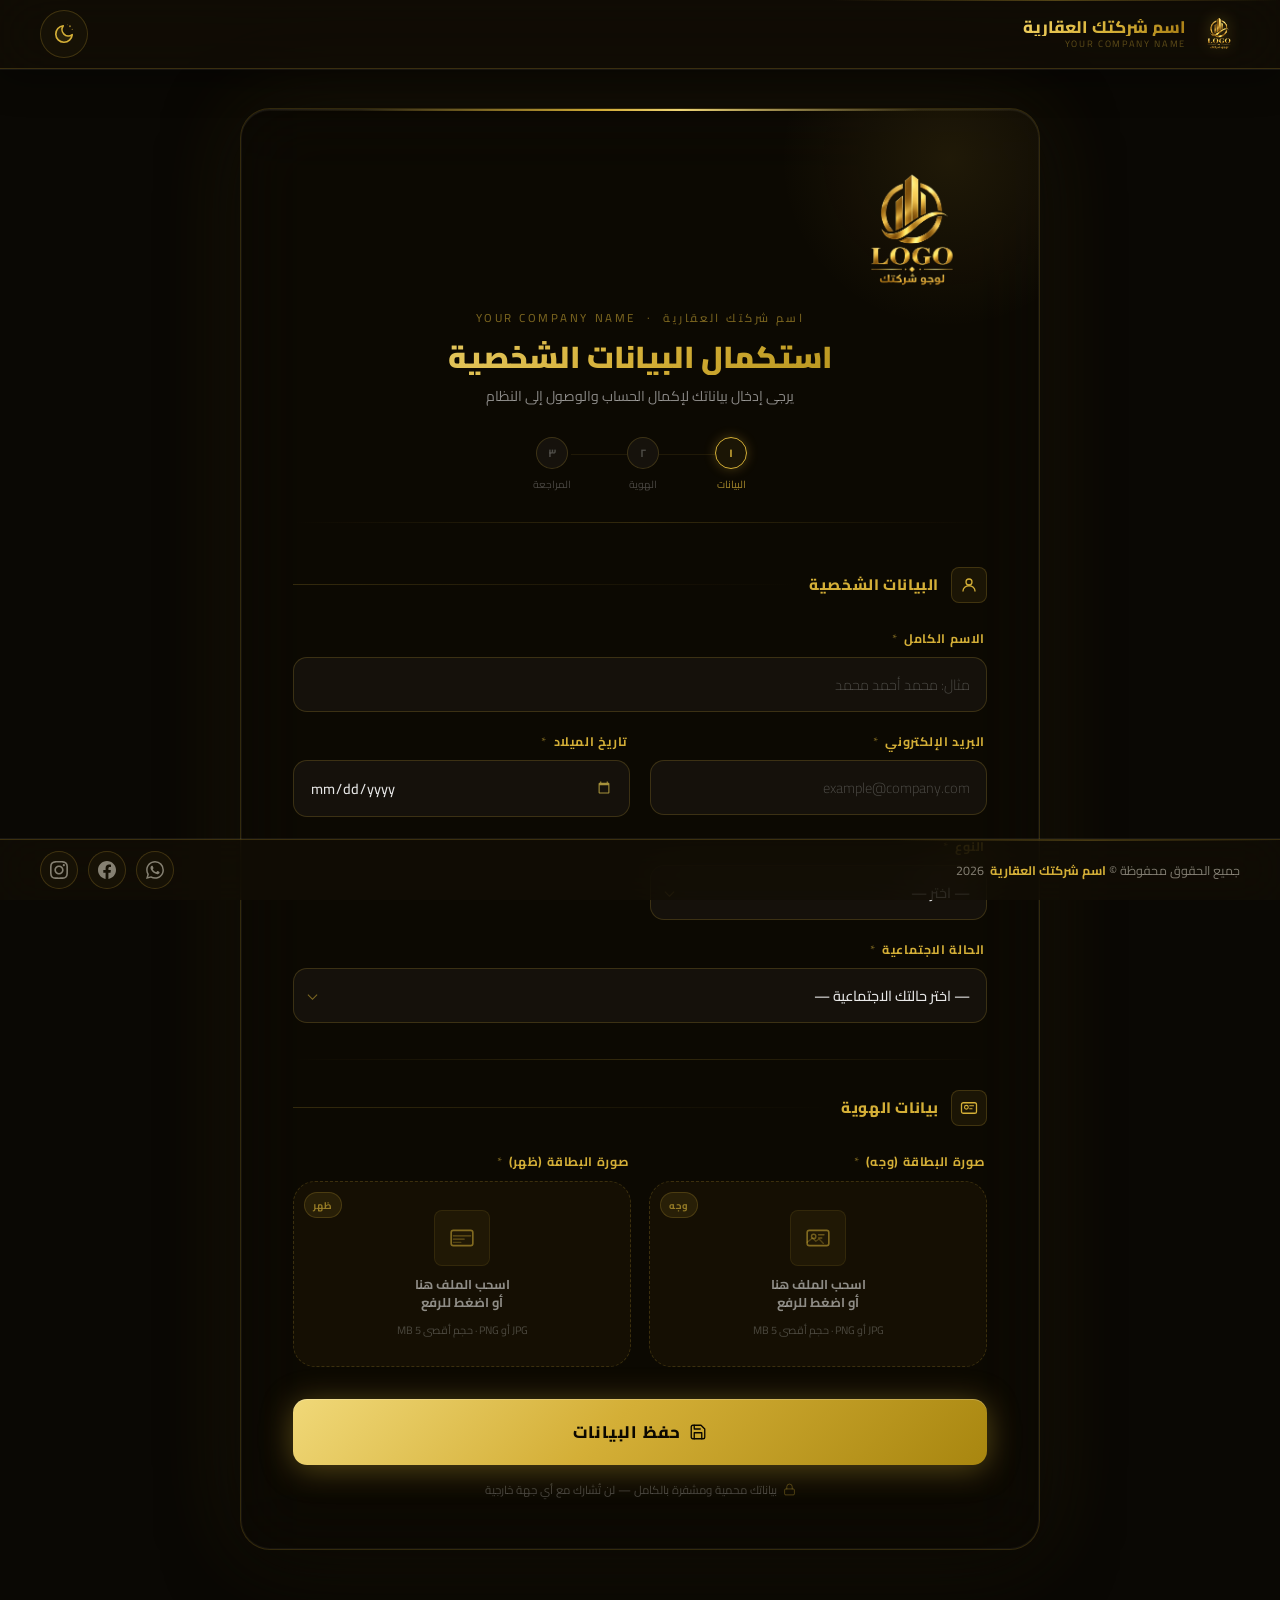
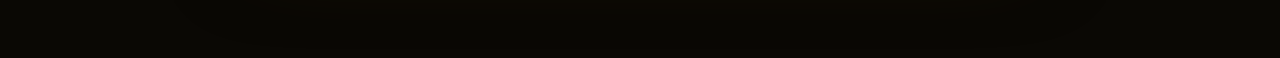
<file: frist-register.html>
<!DOCTYPE html>
<html lang="ar" dir="rtl">

<head>
    <meta charset="UTF-8" />
    <meta name="viewport" content="width=device-width, initial-scale=1.0" />
    <title>استكمال البيانات — اسم شركتك العقارية</title>
    <!-- Favicon لجميع الأجهزة -->
    <link rel="icon" type="image/png" sizes="512x512" href="IMG/logo.png">
    <link rel="preconnect" href="https://fonts.googleapis.com" />
    <link href="https://fonts.googleapis.com/css2?family=Cairo:wght@300;400;500;600;700;800;900&display=swap"
        rel="stylesheet" />
    <!-- css link -->
    <link rel="stylesheet" href="CSS/register.css">
    <link rel="stylesheet" href="CSS/nav.css">
    <link rel="stylesheet" href="CSS/footer.css">
</head>

<body>
    <!-- =====================================================
    NAVBAR
====================================================== -->
    <header id="navbar" role="banner">
        <a class="nav-brand" href="#" aria-label="الصفحة الرئيسية — اسم شركتك العقارية">
            <!-- Logo mark -->
            <img src="IMG/logo.png" alt="شعار شركتك العقارية" class="nav-logo">
            <div class="nav-brand-text">
                <span class="nav-name-ar">اسم شركتك العقارية</span>
                <span class="nav-name-en">Your Company Name</span>
            </div>
        </a>

        <!-- Theme toggle -->
        <button class="theme-btn" id="themeToggle" aria-label="تبديل الوضع المظلم / الفاتح" type="button">
            <!-- Moon (dark mode icon) -->
            <svg class="theme-icon icon-moon" viewBox="0 0 24 24" fill="none" xmlns="http://www.w3.org/2000/svg"
                aria-hidden="true">
                <path d="M21 12.79A9 9 0 1 1 11.21 3a7 7 0 0 0 9.79 9.79z" stroke="#D4AF37" stroke-width="1.8"
                    stroke-linecap="round" stroke-linejoin="round" fill="rgba(212,175,55,.10)" />
                <!-- Stars -->
                <circle cx="18.5" cy="3.5" r="1" fill="#D4AF37" opacity=".7" />
                <circle cx="21" cy="7" r=".7" fill="#D4AF37" opacity=".5" />
                <circle cx="16" cy="2" r=".5" fill="#D4AF37" opacity=".6" />
            </svg>
            <!-- Sun (light mode icon) -->
            <svg class="theme-icon icon-sun" viewBox="0 0 24 24" fill="none" xmlns="http://www.w3.org/2000/svg"
                aria-hidden="true">
                <circle cx="12" cy="12" r="5" stroke="#D4AF37" stroke-width="1.8" fill="rgba(212,175,55,.15)" />
                <g stroke="#D4AF37" stroke-width="1.6" stroke-linecap="round">
                    <line x1="12" y1="2" x2="12" y2="4.5" />
                    <line x1="12" y1="19.5" x2="12" y2="22" />
                    <line x1="2" y1="12" x2="4.5" y2="12" />
                    <line x1="19.5" y1="12" x2="22" y2="12" />
                    <line x1="4.93" y1="4.93" x2="6.76" y2="6.76" />
                    <line x1="17.24" y1="17.24" x2="19.07" y2="19.07" />
                    <line x1="4.93" y1="19.07" x2="6.76" y2="17.24" />
                    <line x1="17.24" y1="6.76" x2="19.07" y2="4.93" />
                </g>
            </svg>
        </button>
    </header>
    <!-- finsh nav -->
    <div class="nq-view-root">

        <div class="nq-card" role="main">

            <!-- Shine animation layer -->
            <div class="nq-card-shine" aria-hidden="true"></div>

            <!-- ── CARD HEADER ─────────────────────────────── -->
            <div class="nq-card-header">

                <!-- Logo mark -->
                <div class="loader-logo-mark">
                    <img src="IMG/logo.png" alt="شعار شركتك العقارية" class="loader-logo">
                </div>
                <span class="nq-company-name">اسم شركتك العقارية &nbsp;·&nbsp; YOUR COMPANY NAME</span>
                <h1 class="nq-card-title">استكمال البيانات الشخصية</h1>
                <p class="nq-card-desc">يرجى إدخال بياناتك لإكمال الحساب والوصول إلى النظام</p>

                <!-- Progress steps -->
                <nav class="nq-progress" aria-label="خطوات الإكمال">
                    <!-- Step 1 — active -->
                    <div class="nq-step is-active" aria-current="step">
                        <div class="nq-step-dot" aria-label="الخطوة الأولى: البيانات الشخصية">١</div>
                        <span class="nq-step-label">البيانات</span>
                    </div>
                    <div class="nq-step-connector" aria-hidden="true"></div>
                    <!-- Step 2 -->
                    <div class="nq-step">
                        <div class="nq-step-dot" aria-label="الخطوة الثانية: الهوية">٢</div>
                        <span class="nq-step-label">الهوية</span>
                    </div>
                    <div class="nq-step-connector" aria-hidden="true"></div>
                    <!-- Step 3 -->
                    <div class="nq-step">
                        <div class="nq-step-dot" aria-label="الخطوة الثالثة: المراجعة">٣</div>
                        <span class="nq-step-label">المراجعة</span>
                    </div>
                </nav>

                <div class="nq-header-rule" aria-hidden="true"></div>
            </div>

            <!-- ── CARD BODY — FORM ────────────────────────── -->
            <div class="nq-card-body">
                <div class="nq-validation-summary" role="alert" aria-live="polite">
                    <!-- MVC validation errors render here -->
                    <p>يوجد أخطاء في البيانات المُدخلة. يرجى مراجعة الحقول أدناه.</p>
                </div>
                <form method="post" enctype="multipart/form-data" action="#" novalidate
                    aria-label="نموذج استكمال البيانات الشخصية">
                    <input type="hidden" name="__RequestVerificationToken" value="" />
                    <!-- ═══════════════════════════════════
            SECTION 1 — البيانات الشخصية
    ════════════════════════════════════ -->
                    <section class="nq-section" aria-labelledby="sec-personal">

                        <div class="nq-section-head">
                            <div class="nq-section-icon" aria-hidden="true">
                                <svg width="18" height="18" viewBox="0 0 24 24" fill="none"
                                    xmlns="http://www.w3.org/2000/svg">
                                    <circle cx="12" cy="8" r="4" stroke="#D4AF37" stroke-width="1.7"
                                        stroke-linecap="round" />
                                    <path d="M4 20c0-4 3.6-7 8-7s8 3 8 7" stroke="#D4AF37" stroke-width="1.7"
                                        stroke-linecap="round" stroke-linejoin="round" />
                                </svg>
                            </div>
                            <h2 class="nq-section-title" id="sec-personal">البيانات الشخصية</h2>
                            <div class="nq-section-rule" aria-hidden="true"></div>
                        </div>

                        <div class="nq-fields-grid">

                            <!-- 1. الاسم كامل -->
                            <div class="nq-field nq-field-full">
                                <label class="nq-label" for="FullName">
                                    الاسم الكامل
                                    <span class="nq-req" aria-label="حقل مطلوب">*</span>
                                </label>
                                <input class="nq-input" type="text" id="FullName" name="FullName"
                                    placeholder="مثال: محمد أحمد محمد " maxlength="120" autocomplete="name" required
                                    aria-required="true" aria-describedby="FullName-error" />
                                <span class="nq-field-error" id="FullName-error" role="alert"></span>
                            </div>

                            <!-- 2. الإيميل -->
                            <div class="nq-field">
                                <label class="nq-label" for="Email">
                                    البريد الإلكتروني
                                    <span class="nq-req" aria-label="حقل مطلوب">*</span>
                                </label>
                                <input class="nq-input" type="email" id="Email" name="Email"
                                    placeholder="example@company.com" maxlength="255" autocomplete="email"
                                    inputmode="email" required aria-required="true" aria-describedby="Email-error" />
                                <span class="nq-field-error" id="Email-error" role="alert"></span>
                            </div>

                            <!-- 3. تاريخ الميلاد -->
                            <div class="nq-field">
                                <label class="nq-label" for="DateOfBirth">
                                    تاريخ الميلاد
                                    <span class="nq-req" aria-label="حقل مطلوب">*</span>
                                </label>
                                <input class="nq-input" type="date" id="DateOfBirth" name="DateOfBirth" max="2005-12-31"
                                    min="1940-01-01" required aria-required="true"
                                    aria-describedby="DateOfBirth-error" />
                                <span class="nq-field-error" id="DateOfBirth-error" role="alert"></span>
                            </div>

                            <!-- 4. النوع -->
                            <div class="nq-field">
                                <label class="nq-label" for="Gender">
                                    النوع
                                    <span class="nq-req" aria-label="حقل مطلوب">*</span>
                                </label>
                                <div class="nq-select-wrap">
                                    <select class="nq-select" id="Gender" name="Gender" required aria-required="true"
                                        aria-describedby="Gender-error">
                                        <option value="" disabled selected>— اختر —</option>
                                        <option value="male">ذكر</option>
                                        <option value="female">أنثى</option>
                                    </select>
                                </div>
                                <span class="nq-field-error" id="Gender-error" role="alert"></span>
                            </div>

                            <!-- 5. الحالة الاجتماعية -->
                            <div class="nq-field nq-field-full">
                                <label class="nq-label" for="MaritalStatus">
                                    الحالة الاجتماعية
                                    <span class="nq-req" aria-label="حقل مطلوب">*</span>
                                </label>
                                <div class="nq-select-wrap">
                                    <select class="nq-select" id="MaritalStatus" name="MaritalStatus" required
                                        aria-required="true" aria-describedby="MaritalStatus-error">
                                        <option value="" disabled selected>— اختر حالتك الاجتماعية —</option>
                                        <option value="married">متزوج</option>
                                        <option value="single">أعزب</option>
                                    </select>
                                </div>
                                <span class="nq-field-error" id="MaritalStatus-error" role="alert"></span>
                            </div>

                        </div>
                    </section><!-- /section 1 -->

                    <!-- Divider -->
                    <div class="nq-divider" aria-hidden="true"></div>

                    <!-- ═══════════════════════════════════
            SECTION 2 — بيانات الهوية
    ════════════════════════════════════ -->
                    <section class="nq-section" aria-labelledby="sec-identity">

                        <div class="nq-section-head">
                            <div class="nq-section-icon" aria-hidden="true">
                                <svg width="18" height="18" viewBox="0 0 24 24" fill="none"
                                    xmlns="http://www.w3.org/2000/svg">
                                    <rect x="2" y="5" width="20" height="14" rx="2.5" stroke="#D4AF37"
                                        stroke-width="1.7" />
                                    <circle cx="8.5" cy="11" r="2.5" stroke="#D4AF37" stroke-width="1.5" />
                                    <path d="M13 9h5M13 13h3" stroke="#D4AF37" stroke-width="1.6"
                                        stroke-linecap="round" />
                                </svg>
                            </div>
                            <h2 class="nq-section-title" id="sec-identity">بيانات الهوية</h2>
                            <div class="nq-section-rule" aria-hidden="true"></div>
                        </div>

                        <div class="nq-uploads-grid">

                            <!-- Upload: وش البطاقة -->
                            <div class="nq-upload-field">
                                <label class="nq-label" for="IdFront">
                                    صورة البطاقة <em style="font-style:normal;">(وجه)</em>
                                    <span class="nq-req" aria-label="حقل مطلوب">*</span>
                                </label>

                                <div class="nq-upload-zone" role="button" tabindex="0"
                                    aria-label="ارفع صورة وجه البطاقة الوطنية">
                                    <!-- Badge -->
                                    <span class="nq-upload-badge" aria-hidden="true">وجه</span>

                                    <!-- Preview area-->
                                    <div class="nq-upload-preview" aria-hidden="true">
                                        <svg width="26" height="26" viewBox="0 0 24 24" fill="none"
                                            xmlns="http://www.w3.org/2000/svg">
                                            <rect x="2" y="5" width="20" height="14" rx="2"
                                                stroke="rgba(212,175,55,.55)" stroke-width="1.5" />
                                            <circle cx="8" cy="10.5" r="2" stroke="rgba(212,175,55,.45)"
                                                stroke-width="1.3" />
                                            <path d="M12.5 9h5M12.5 12h3" stroke="rgba(212,175,55,.40)"
                                                stroke-width="1.3" stroke-linecap="round" />
                                            <path d="M2 16l5-4 3 3 3-2 4 4" stroke="rgba(212,175,55,.30)"
                                                stroke-width="1.2" stroke-linecap="round" stroke-linejoin="round" />
                                        </svg>
                                    </div>
                                    <span class="nq-upload-label">اسحب الملف هنا<br />أو اضغط للرفع</span>
                                    <span class="nq-upload-hint">JPG أو PNG · حجم أقصى 5 MB</span>
                                    <input type="file" id="IdFront" name="IdFront"
                                        accept="image/jpeg,image/png,image/webp" required aria-required="true"
                                        aria-describedby="IdFront-error" />
                                </div>
                                <span class="nq-field-error" id="IdFront-error" role="alert"></span>
                            </div>

                            <!-- Upload: ضهر البطاقة -->
                            <div class="nq-upload-field">
                                <label class="nq-label" for="IdBack">
                                    صورة البطاقة <em style="font-style:normal;">(ظهر)</em>
                                    <span class="nq-req" aria-label="حقل مطلوب">*</span>
                                </label>

                                <div class="nq-upload-zone" role="button" tabindex="0"
                                    aria-label="ارفع صورة ظهر البطاقة الوطنية">
                                    <span class="nq-upload-badge" aria-hidden="true">ظهر</span>

                                    <div class="nq-upload-preview" aria-hidden="true">
                                        <svg width="26" height="26" viewBox="0 0 24 24" fill="none"
                                            xmlns="http://www.w3.org/2000/svg">
                                            <rect x="2" y="5" width="20" height="14" rx="2"
                                                stroke="rgba(212,175,55,.55)" stroke-width="1.5" />
                                            <path d="M4 10h16M4 13h10" stroke="rgba(212,175,55,.40)" stroke-width="1.3"
                                                stroke-linecap="round" />
                                            <path d="M4 16h7" stroke="rgba(212,175,55,.28)" stroke-width="1.2"
                                                stroke-linecap="round" />
                                        </svg>
                                    </div>

                                    <span class="nq-upload-label">اسحب الملف هنا<br />أو اضغط للرفع</span>
                                    <span class="nq-upload-hint">JPG أو PNG · حجم أقصى 5 MB</span>

                                    <input type="file" id="IdBack" name="IdBack"
                                        accept="image/jpeg,image/png,image/webp" required aria-required="true"
                                        aria-describedby="IdBack-error" />
                                </div>
                                <span class="nq-field-error" id="IdBack-error" role="alert"></span>
                            </div>

                        </div>
                    </section><!-- /section 2 -->

                    <!-- ── Submit area ───────────────────────── -->
                    <div class="nq-submit-wrap">

                        <button type="submit" class="nq-btn-submit" onclick="window.location.href='dashbord.html'">
                            <span class="nq-btn-label">
                                <!-- Save icon -->
                                <svg width="18" height="18" viewBox="0 0 24 24" fill="none"
                                    xmlns="http://www.w3.org/2000/svg" aria-hidden="true">
                                    <path d="M19 21H5a2 2 0 0 1-2-2V5a2 2 0 0 1 2-2h11l5 5v11a2 2 0 0 1-2 2z"
                                        stroke="currentColor" stroke-width="1.8" stroke-linecap="round"
                                        stroke-linejoin="round" />
                                    <polyline points="17 21 17 13 7 13 7 21" stroke="currentColor" stroke-width="1.8"
                                        stroke-linecap="round" stroke-linejoin="round" />
                                    <polyline points="7 3 7 8 15 8" stroke="currentColor" stroke-width="1.8"
                                        stroke-linecap="round" stroke-linejoin="round" />
                                </svg>
                                حفظ البيانات
                            </span>
                        </button>

                        <p class="nq-submit-note">
                            <svg width="13" height="13" viewBox="0 0 24 24" fill="none"
                                xmlns="http://www.w3.org/2000/svg" aria-hidden="true">
                                <rect x="3" y="11" width="18" height="11" rx="2" stroke="rgba(212,175,55,.40)"
                                    stroke-width="1.5" />
                                <path d="M7 11V7a5 5 0 0 1 10 0v4" stroke="rgba(212,175,55,.40)" stroke-width="1.5"
                                    stroke-linecap="round" />
                            </svg>
                            بياناتك محمية ومشفرة بالكامل — لن تُشارك مع أي جهة خارجية
                        </p>
                    </div>
                </form>
            </div>
        </div>
    </div>
    <!-- =====================================================
    FOOTER
====================================================== -->
    <footer id="footer" role="contentinfo">
        <p class="footer-copy">
            جميع الحقوق محفوظة © <b>اسم شركتك العقارية</b> &nbsp;2026
        </p>

        <div class="social-row" role="list" aria-label="روابط التواصل الاجتماعي">
            <!-- WhatsApp -->
            <a href="#" class="social-btn" role="listitem" aria-label="واتساب" title="واتساب">
                <svg width="18" height="18" viewBox="0 0 24 24" fill="currentColor" xmlns="http://www.w3.org/2000/svg"
                    aria-hidden="true">
                    <path
                        d="M17.472 14.382c-.297-.149-1.758-.867-2.03-.967-.273-.099-.471-.148-.67.15-.197.297-.767.966-.94 1.164-.173.199-.347.223-.644.075-.297-.15-1.255-.463-2.39-1.475-.883-.788-1.48-1.761-1.653-2.059-.173-.297-.018-.458.13-.606.134-.133.298-.347.446-.52.149-.174.198-.298.298-.497.099-.198.05-.371-.025-.52-.075-.149-.669-1.612-.916-2.207-.242-.579-.487-.5-.669-.51-.173-.008-.371-.01-.57-.01-.198 0-.52.074-.792.372-.272.297-1.04 1.016-1.04 2.479 0 1.462 1.065 2.875 1.213 3.074.149.198 2.096 3.2 5.077 4.487.709.306 1.262.489 1.694.625.712.227 1.36.195 1.871.118.571-.085 1.758-.719 2.006-1.413.248-.694.248-1.289.173-1.413-.074-.124-.272-.198-.57-.347m-5.421 7.403h-.004a9.87 9.87 0 0 1-5.031-1.378l-.361-.214-3.741.982.998-3.648-.235-.374a9.86 9.86 0 0 1-1.51-5.26c.001-5.45 4.436-9.884 9.888-9.884 2.64 0 5.122 1.03 6.988 2.898a9.825 9.825 0 0 1 2.893 6.994c-.003 5.45-4.437 9.884-9.885 9.884m8.413-18.297A11.815 11.815 0 0 0 12.05 0C5.495 0 .16 5.335.157 11.892c0 2.096.547 4.142 1.588 5.945L.057 24l6.305-1.654a11.882 11.882 0 0 0 5.683 1.448h.005c6.554 0 11.89-5.335 11.893-11.893a11.821 11.821 0 0 0-3.48-8.413z" />
                </svg>
            </a>

            <!-- Facebook -->
            <a href="#" class="social-btn" role="listitem" aria-label="فيسبوك" title="فيسبوك">
                <svg width="18" height="18" viewBox="0 0 24 24" fill="currentColor" xmlns="http://www.w3.org/2000/svg"
                    aria-hidden="true">
                    <path
                        d="M24 12.073c0-6.627-5.373-12-12-12s-12 5.373-12 12c0 5.99 4.388 10.954 10.125 11.854v-8.385H7.078v-3.47h3.047V9.43c0-3.007 1.792-4.669 4.533-4.669 1.312 0 2.686.235 2.686.235v2.953H15.83c-1.491 0-1.956.925-1.956 1.874v2.25h3.328l-.532 3.47h-2.796v8.385C19.612 23.027 24 18.062 24 12.073z" />
                </svg>
            </a>

            <!-- Instagram -->
            <a href="#" class="social-btn" role="listitem" aria-label="إنستغرام" title="إنستغرام">
                <svg width="18" height="18" viewBox="0 0 24 24" fill="currentColor" xmlns="http://www.w3.org/2000/svg"
                    aria-hidden="true">
                    <path
                        d="M12 2.163c3.204 0 3.584.012 4.85.07 3.252.148 4.771 1.691 4.919 4.919.058 1.265.069 1.645.069 4.849 0 3.205-.012 3.584-.069 4.849-.149 3.225-1.664 4.771-4.919 4.919-1.266.058-1.644.07-4.85.07-3.204 0-3.584-.012-4.849-.07-3.26-.149-4.771-1.699-4.919-4.92-.058-1.265-.07-1.644-.07-4.849 0-3.204.013-3.583.07-4.849.149-3.227 1.664-4.771 4.919-4.919 1.266-.057 1.645-.069 4.849-.069zm0-2.163c-3.259 0-3.667.014-4.947.072-4.358.2-6.78 2.618-6.98 6.98-.059 1.281-.073 1.689-.073 4.948 0 3.259.014 3.668.072 4.948.2 4.358 2.618 6.78 6.98 6.98 1.281.058 1.689.072 4.948.072 3.259 0 3.668-.014 4.948-.072 4.354-.2 6.782-2.618 6.979-6.98.059-1.28.073-1.689.073-4.948 0-3.259-.014-3.667-.072-4.947-.196-4.354-2.617-6.78-6.979-6.98-1.281-.059-1.69-.073-4.949-.073zm0 5.838c-3.403 0-6.162 2.759-6.162 6.162s2.759 6.163 6.162 6.163 6.162-2.759 6.162-6.163c0-3.403-2.759-6.162-6.162-6.162zm0 10.162c-2.209 0-4-1.79-4-4 0-2.209 1.791-4 4-4s4 1.791 4 4c0 2.21-1.791 4-4 4zm6.406-11.845c-.796 0-1.441.645-1.441 1.44s.645 1.44 1.441 1.44c.795 0 1.439-.645 1.439-1.44s-.644-1.44-1.439-1.44z" />
                </svg>
            </a>
        </div>
    </footer>
    <script src="JS/nav.js"></script>
    <script src="JS/register.js"></script>
</body>

</html>
</file>
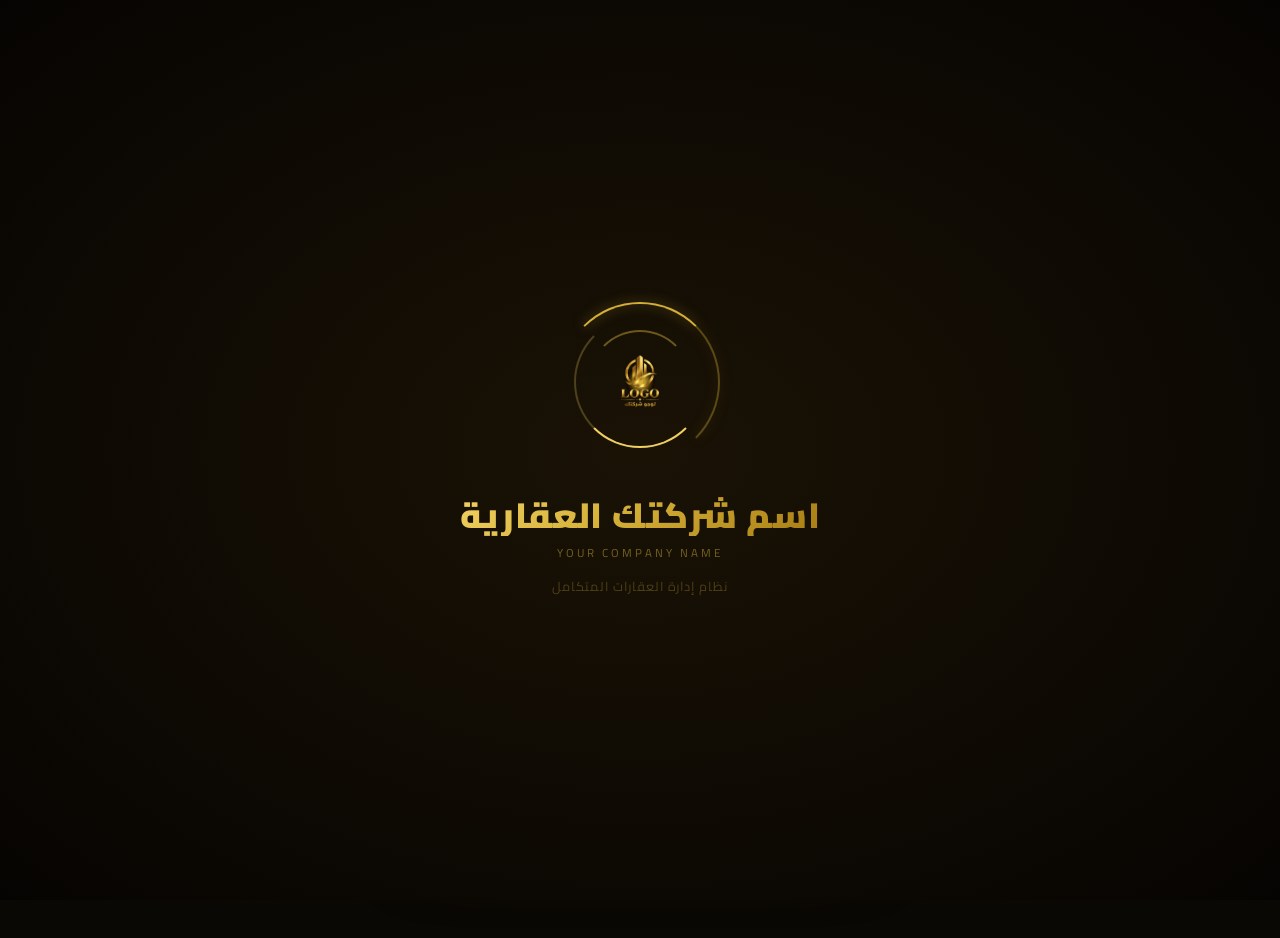
<file: login.html>
<!DOCTYPE html>
<html lang="ar" dir="rtl">

<head>
  <meta charset="UTF-8" />
  <meta name="viewport" content="width=device-width, initial-scale=1.0" />
  <title>اسم شركتك العقارية — تسجيل الدخول</title>
  <!-- Favicon لجميع الأجهزة -->
  <link rel="icon" type="image/png" sizes="512x512" href="IMG/logo.png">
  <link rel="preconnect" href="https://fonts.googleapis.com" />
  <link href="https://fonts.googleapis.com/css2?family=Cairo:wght@300;400;500;600;700;800;900&display=swap"
    rel="stylesheet" />
  <!-- link css -->
  <link rel="stylesheet" href="CSS/login.css">
  <link rel="stylesheet" href="CSS/nav.css">
  <link rel="stylesheet" href="CSS/footer.css">
  <!-- icon -->
  <link rel="manifest" href="JS/manifest.json">
  <meta name="theme-color" content="#D4AF37">
</head>

<body data-theme="dark">
  <div id="install-popup">
    <div class="install-popup-content">
      <div class="install-icon">
        📱
      </div>
      <h3>ثبت التطبيق</h3>
      <p>
        أضف اسم شركتك العقارية إلى الشاشة الرئيسية للوصول السريع في أي وقت.
      </p>
      <div class="install-actions">
        <button id="installBtn" class="install-btn">
          تثبيت الآن
        </button>

        <button id="closeBtn" class="close-btn">
          لاحقاً
        </button>
      </div>
    </div>
  </div>
  <!-- =====================================================
    LOADING SCREEN
====================================================== -->
  <div id="loader" role="status" aria-label="جارٍ التحميل…">
    <div class="loader-ring-wrap">
      <!-- Spinning rings -->
      <div class="ring ring-1"></div>
      <div class="ring ring-2"></div>
      <div class="ring ring-3"></div>

      <!-- Orbiting particles (8 evenly spaced) -->
      <div class="orbit-particle" style="--oa:0deg;   --os:3.2s; --od:0s;"></div>
      <div class="orbit-particle" style="--oa:45deg;  --os:3.2s; --od:-.4s;"></div>
      <div class="orbit-particle" style="--oa:90deg;  --os:3.2s; --od:-.8s;"></div>
      <div class="orbit-particle" style="--oa:135deg; --os:3.2s; --od:-1.2s;"></div>
      <div class="orbit-particle" style="--oa:180deg; --os:3.2s; --od:-1.6s;"></div>
      <div class="orbit-particle" style="--oa:225deg; --os:3.2s; --od:-2.0s;"></div>
      <div class="orbit-particle" style="--oa:270deg; --os:3.2s; --od:-2.4s;"></div>
      <div class="orbit-particle" style="--oa:315deg; --os:3.2s; --od:-2.8s;"></div>

      <!-- Center logo mark -->
      <div class="loader-logo-mark">
        <img src="IMG/logo.png" alt="شعار شركتك العقارية" class="loader-logo">
      </div>
    </div>

    <div class="loader-brand">
      <div class="loader-brand-ar">اسم شركتك العقارية</div>
      <div class="loader-brand-en">Your Company Name</div>
      <div class="loader-tagline">نظام إدارة العقارات المتكامل</div>
    </div>
  </div>

  <!-- =====================================================
     BACKGROUND
====================================================== -->
  <div id="bg-wrap" aria-hidden="true">
    <canvas id="particle-canvas"></canvas>

    <div class="bg-orb"></div>
    <div class="bg-orb"></div>
    <div class="bg-orb"></div>

    <!-- Floating glass bubbles -->
    <div class="glass-bubble" style="width:90px;height:90px;top:18%;right:7%;--dur:8s;--delay:0s;"></div>
    <div class="glass-bubble" style="width:56px;height:56px;top:58%;right:14%;--dur:11s;--delay:-3s;"></div>
    <div class="glass-bubble" style="width:70px;height:70px;top:30%;left:6%;--dur:9.5s;--delay:-6s;"></div>
    <div class="glass-bubble" style="width:40px;height:40px;top:70%;left:10%;--dur:7s;--delay:-1.5s;"></div>
    <div class="glass-bubble" style="width:110px;height:110px;bottom:14%;right:4%;--dur:13s;--delay:-4s;opacity:.35;">
    </div>

    <!-- City silhouette SVG -->
    <svg id="city-svg" viewBox="0 0 1440 320" xmlns="http://www.w3.org/2000/svg" preserveAspectRatio="xMidYMax slice">
      <defs>
        <linearGradient id="city-grad" x1="0" y1="0" x2="0" y2="1">
          <stop offset="0%" stop-color="var(--building-fill)" stop-opacity="1" />
          <stop offset="100%" stop-color="var(--building-fill)" stop-opacity=".3" />
        </linearGradient>
      </defs>
      <!-- Buildings (hand-crafted city-scape) -->
      <g fill="url(#city-grad)">
        <!-- Far background (lighter) -->
        <rect x="0" y="200" width="55" height="120" opacity=".45" />
        <rect x="58" y="180" width="35" height="140" opacity=".45" />
        <rect x="96" y="210" width="45" height="110" opacity=".45" />
        <rect x="144" y="160" width="30" height="160" opacity=".45" />
        <rect x="177" y="195" width="50" height="125" opacity=".45" />
        <rect x="260" y="140" width="40" height="180" opacity=".45" />
        <rect x="303" y="175" width="60" height="145" opacity=".45" />
        <rect x="366" y="155" width="28" height="165" opacity=".45" />
        <rect x="397" y="130" width="50" height="190" opacity=".45" />
        <rect x="460" y="180" width="38" height="140" opacity=".45" />
        <rect x="780" y="150" width="45" height="170" opacity=".45" />
        <rect x="828" y="175" width="30" height="145" opacity=".45" />
        <rect x="900" y="135" width="55" height="185" opacity=".45" />
        <rect x="1000" y="160" width="40" height="160" opacity=".45" />
        <rect x="1060" y="185" width="60" height="135" opacity=".45" />
        <rect x="1200" y="145" width="35" height="175" opacity=".45" />
        <rect x="1260" y="175" width="55" height="145" opacity=".45" />
        <rect x="1340" y="155" width="45" height="165" opacity=".45" />
        <rect x="1395" y="185" width="45" height="135" opacity=".45" />

        <!-- Midground -->
        <rect x="20" y="220" width="70" height="100" />
        <rect x="100" y="195" width="50" height="125" />
        <rect x="160" y="170" width="80" height="150" />
        <!-- Skyscraper with antenna -->
        <rect x="250" y="110" width="55" height="210" />
        <rect x="270" y="90" width="15" height="22" />
        <rect x="276" y="80" width="3" height="14" />
        <rect x="500" y="185" width="65" height="135" />
        <rect x="575" y="145" width="45" height="175" />
        <rect x="630" y="105" width="70" height="215" />
        <!-- Tall central tower -->
        <rect x="700" y="60" width="60" height="260" />
        <polygon points="730,40 750,60 710,60" />
        <rect x="760" y="125" width="50" height="195" />
        <rect x="820" y="165" width="40" height="155" />
        <rect x="920" y="110" width="65" height="210" />
        <rect x="1010" y="90" width="55" height="230" />
        <polygon points="1037,72 1053,90 1021,90" />
        <rect x="1080" y="145" width="70" height="175" />
        <rect x="1160" y="105" width="50" height="215" />
        <rect x="1225" y="140" width="85" height="180" />
        <rect x="1320" y="120" width="60" height="200" />
        <rect x="1390" y="170" width="50" height="150" />
      </g>

      <!-- Windows (golden lit) -->
      <g fill="var(--building-win)">
        <!-- Central tower windows -->
        <rect x="706" y="70" width="8" height="12" rx="1" />
        <rect x="716" y="70" width="8" height="12" rx="1" />
        <rect x="726" y="70" width="8" height="12" rx="1" />
        <rect x="706" y="90" width="8" height="12" rx="1" />
        <rect x="716" y="90" width="8" height="12" rx="1" />
        <rect x="726" y="90" width="8" height="12" rx="1" />
        <rect x="736" y="90" width="8" height="12" rx="1" />
        <rect x="746" y="90" width="8" height="12" rx="1" />

        <!-- Left skyscraper windows -->
        <rect x="256" y="120" width="7" height="11" rx="1" />
        <rect x="267" y="120" width="7" height="11" rx="1" />
        <rect x="280" y="120" width="7" height="11" rx="1" />
        <rect x="256" y="138" width="7" height="11" rx="1" />
        <rect x="267" y="138" width="7" height="11" rx="1" />
        <rect x="280" y="138" width="7" height="11" rx="1" />
        <rect x="291" y="138" width="7" height="11" rx="1" />

        <!-- Right tower windows -->
        <rect x="1016" y="100" width="7" height="11" rx="1" />
        <rect x="1027" y="100" width="7" height="11" rx="1" />
        <rect x="1038" y="100" width="7" height="11" rx="1" />
        <rect x="1049" y="100" width="7" height="11" rx="1" />
        <rect x="1016" y="118" width="7" height="11" rx="1" />
        <rect x="1027" y="118" width="7" height="11" rx="1" />
        <rect x="1038" y="118" width="7" height="11" rx="1" />
        <rect x="1049" y="118" width="7" height="11" rx="1" />
      </g>

      <!-- Ground gradient strip -->
      <rect x="0" y="318" width="1440" height="2" fill="url(#city-grad)" opacity=".4" />
    </svg>
  </div>

  <!-- =====================================================
    NAVBAR
====================================================== -->
  <header id="navbar" role="banner">
    <a class="nav-brand" href="#" aria-label="الصفحة الرئيسية — اسم شركتك العقارية">
      <!-- Logo mark -->
      <img src="IMG/logo.png" alt="شعار شركتك العقارية" class="nav-logo">
      <div class="nav-brand-text">
        <span class="nav-name-ar">اسم شركتك العقارية</span>
        <span class="nav-name-en">Your Company Name</span>
      </div>
    </a>

    <!-- Theme toggle -->
    <button class="theme-btn" id="themeToggle" aria-label="تبديل الوضع المظلم / الفاتح" type="button">
      <!-- Moon (dark mode icon) -->
      <svg class="theme-icon icon-moon" viewBox="0 0 24 24" fill="none" xmlns="http://www.w3.org/2000/svg"
        aria-hidden="true">
        <path d="M21 12.79A9 9 0 1 1 11.21 3a7 7 0 0 0 9.79 9.79z" stroke="#D4AF37" stroke-width="1.8"
          stroke-linecap="round" stroke-linejoin="round" fill="rgba(212,175,55,.10)" />
        <!-- Stars -->
        <circle cx="18.5" cy="3.5" r="1" fill="#D4AF37" opacity=".7" />
        <circle cx="21" cy="7" r=".7" fill="#D4AF37" opacity=".5" />
        <circle cx="16" cy="2" r=".5" fill="#D4AF37" opacity=".6" />
      </svg>
      <!-- Sun (light mode icon) -->
      <svg class="theme-icon icon-sun" viewBox="0 0 24 24" fill="none" xmlns="http://www.w3.org/2000/svg"
        aria-hidden="true">
        <circle cx="12" cy="12" r="5" stroke="#D4AF37" stroke-width="1.8" fill="rgba(212,175,55,.15)" />
        <g stroke="#D4AF37" stroke-width="1.6" stroke-linecap="round">
          <line x1="12" y1="2" x2="12" y2="4.5" />
          <line x1="12" y1="19.5" x2="12" y2="22" />
          <line x1="2" y1="12" x2="4.5" y2="12" />
          <line x1="19.5" y1="12" x2="22" y2="12" />
          <line x1="4.93" y1="4.93" x2="6.76" y2="6.76" />
          <line x1="17.24" y1="17.24" x2="19.07" y2="19.07" />
          <line x1="4.93" y1="19.07" x2="6.76" y2="17.24" />
          <line x1="17.24" y1="6.76" x2="19.07" y2="4.93" />
        </g>
      </svg>
    </button>
  </header>

  <!-- =====================================================
    MAIN — LOGIN CARD
====================================================== -->
  <main id="page">
    <div class="login-card" role="main">
      <div class="card-corner" aria-hidden="true"></div>
      <div class="card-corner-br" aria-hidden="true"></div>
      <div class="card-shine" aria-hidden="true"></div>

      <!-- Header -->
      <div class="card-header">
        <div class="card-emblem">
          <img src="IMG/logo.png" alt="شعار شركتك العقارية" class="card-logo">
        </div>

        <div class="card-divider-top" aria-hidden="true"></div>

        <h1 class="card-title">تسجيل الدخول</h1>
        <p class="card-subtitle">مرحبًا بك في نظام اسم شركتك العقارية</p>
      </div>

      <!-- Form -->
      <form id="login-form" novalidate autocomplete="on">
        <div class="form-fields">

          <!-- Phone -->
          <div class="field-group">
            <label class="field-label" for="phone">رقم التليفون</label>
            <div class="field-wrap">
              <input class="field-input" type="tel" id="phone" name="phone" placeholder="01XXXXXXXXX" autocomplete="tel"
                inputmode="numeric" maxlength="11" required />
              <div class="error-message" id="phoneError"></div>
            </div>
          </div>
          <!-- Password -->
          <div class="field-group">
            <label class="field-label" for="password">كلمة المرور</label>
            <div class="field-wrap">
              <input class="field-input has-toggle" type="password" id="password" name="password"
                placeholder="أدخل كلمة المرور" autocomplete="current-password" required aria-required="true" />
              <div class="error-message" id="passwordError"></div>
              <button type="button" class="eye-toggle" id="eyeToggle" aria-label="إظهار كلمة المرور"
                aria-controls="password">
                <!-- Eye open -->
                <svg class="eye-icon" id="eyeOpen" width="20" height="20" viewBox="0 0 24 24" fill="none"
                  xmlns="http://www.w3.org/2000/svg" aria-hidden="true">
                  <path d="M1 12s4-8 11-8 11 8 11 8-4 8-11 8S1 12 1 12z" stroke="currentColor" stroke-width="1.8"
                    stroke-linecap="round" stroke-linejoin="round" />
                  <circle cx="12" cy="12" r="3" stroke="currentColor" stroke-width="1.8" />
                </svg>
                <!-- Eye closed -->
                <svg class="eye-icon eye-icon-off" id="eyeClosed" width="20" height="20" viewBox="0 0 24 24" fill="none"
                  xmlns="http://www.w3.org/2000/svg" aria-hidden="true">
                  <path d="M17.94 17.94A10.07 10.07 0 0 1 12 20c-7 0-11-8-11-8a18.45 18.45 0 0 1 5.06-5.94"
                    stroke="currentColor" stroke-width="1.8" stroke-linecap="round" stroke-linejoin="round" />
                  <path d="M9.9 4.24A9.12 9.12 0 0 1 12 4c7 0 11 8 11 8a18.5 18.5 0 0 1-2.16 3.19" stroke="currentColor"
                    stroke-width="1.8" stroke-linecap="round" stroke-linejoin="round" />
                  <line x1="1" y1="1" x2="23" y2="23" stroke="currentColor" stroke-width="1.8" stroke-linecap="round" />
                </svg>
              </button>
            </div>
          </div>
        </div>

        <!-- Extras row -->
        <div class="form-extras">
          <label class="checkbox-label" style="direction: ltr;">
            <input type="checkbox" name="remember" id="remember" />
            <span class="checkbox-text">تذكّرني</span>
          </label>
        </div>

        <!-- Submit -->
        <button type="submit" class="btn-primary" id="loginBtn">
          <span class="btn-label">تسجيل الدخول</span>
        </button>
      </form>

      <p class="card-foot-note">
        <span>بوابة الدخول</span>
      </p>
    </div>
  </main>

  <!-- =====================================================
    FOOTER
====================================================== -->
  <footer id="footer" role="contentinfo">
    <p class="footer-copy">
      جميع الحقوق محفوظة © <b>اسم شركتك العقارية</b> &nbsp;2026
    </p>

    <div class="social-row" role="list" aria-label="روابط التواصل الاجتماعي">
      <!-- WhatsApp -->
      <a href="#" class="social-btn" role="listitem" aria-label="واتساب" title="واتساب">
        <svg width="18" height="18" viewBox="0 0 24 24" fill="currentColor" xmlns="http://www.w3.org/2000/svg"
          aria-hidden="true">
          <path
            d="M17.472 14.382c-.297-.149-1.758-.867-2.03-.967-.273-.099-.471-.148-.67.15-.197.297-.767.966-.94 1.164-.173.199-.347.223-.644.075-.297-.15-1.255-.463-2.39-1.475-.883-.788-1.48-1.761-1.653-2.059-.173-.297-.018-.458.13-.606.134-.133.298-.347.446-.52.149-.174.198-.298.298-.497.099-.198.05-.371-.025-.52-.075-.149-.669-1.612-.916-2.207-.242-.579-.487-.5-.669-.51-.173-.008-.371-.01-.57-.01-.198 0-.52.074-.792.372-.272.297-1.04 1.016-1.04 2.479 0 1.462 1.065 2.875 1.213 3.074.149.198 2.096 3.2 5.077 4.487.709.306 1.262.489 1.694.625.712.227 1.36.195 1.871.118.571-.085 1.758-.719 2.006-1.413.248-.694.248-1.289.173-1.413-.074-.124-.272-.198-.57-.347m-5.421 7.403h-.004a9.87 9.87 0 0 1-5.031-1.378l-.361-.214-3.741.982.998-3.648-.235-.374a9.86 9.86 0 0 1-1.51-5.26c.001-5.45 4.436-9.884 9.888-9.884 2.64 0 5.122 1.03 6.988 2.898a9.825 9.825 0 0 1 2.893 6.994c-.003 5.45-4.437 9.884-9.885 9.884m8.413-18.297A11.815 11.815 0 0 0 12.05 0C5.495 0 .16 5.335.157 11.892c0 2.096.547 4.142 1.588 5.945L.057 24l6.305-1.654a11.882 11.882 0 0 0 5.683 1.448h.005c6.554 0 11.89-5.335 11.893-11.893a11.821 11.821 0 0 0-3.48-8.413z" />
        </svg>
      </a>

      <!-- Facebook -->
      <a href="#" class="social-btn" role="listitem" aria-label="فيسبوك" title="فيسبوك">
        <svg width="18" height="18" viewBox="0 0 24 24" fill="currentColor" xmlns="http://www.w3.org/2000/svg"
          aria-hidden="true">
          <path
            d="M24 12.073c0-6.627-5.373-12-12-12s-12 5.373-12 12c0 5.99 4.388 10.954 10.125 11.854v-8.385H7.078v-3.47h3.047V9.43c0-3.007 1.792-4.669 4.533-4.669 1.312 0 2.686.235 2.686.235v2.953H15.83c-1.491 0-1.956.925-1.956 1.874v2.25h3.328l-.532 3.47h-2.796v8.385C19.612 23.027 24 18.062 24 12.073z" />
        </svg>
      </a>

      <!-- Instagram -->
      <a href="#" class="social-btn" role="listitem" aria-label="إنستغرام" title="إنستغرام">
        <svg width="18" height="18" viewBox="0 0 24 24" fill="currentColor" xmlns="http://www.w3.org/2000/svg"
          aria-hidden="true">
          <path
            d="M12 2.163c3.204 0 3.584.012 4.85.07 3.252.148 4.771 1.691 4.919 4.919.058 1.265.069 1.645.069 4.849 0 3.205-.012 3.584-.069 4.849-.149 3.225-1.664 4.771-4.919 4.919-1.266.058-1.644.07-4.85.07-3.204 0-3.584-.012-4.849-.07-3.26-.149-4.771-1.699-4.919-4.92-.058-1.265-.07-1.644-.07-4.849 0-3.204.013-3.583.07-4.849.149-3.227 1.664-4.771 4.919-4.919 1.266-.057 1.645-.069 4.849-.069zm0-2.163c-3.259 0-3.667.014-4.947.072-4.358.2-6.78 2.618-6.98 6.98-.059 1.281-.073 1.689-.073 4.948 0 3.259.014 3.668.072 4.948.2 4.358 2.618 6.78 6.98 6.98 1.281.058 1.689.072 4.948.072 3.259 0 3.668-.014 4.948-.072 4.354-.2 6.782-2.618 6.979-6.98.059-1.28.073-1.689.073-4.948 0-3.259-.014-3.667-.072-4.947-.196-4.354-2.617-6.78-6.979-6.98-1.281-.059-1.69-.073-4.949-.073zm0 5.838c-3.403 0-6.162 2.759-6.162 6.162s2.759 6.163 6.162 6.163 6.162-2.759 6.162-6.163c0-3.403-2.759-6.162-6.162-6.162zm0 10.162c-2.209 0-4-1.79-4-4 0-2.209 1.791-4 4-4s4 1.791 4 4c0 2.21-1.791 4-4 4zm6.406-11.845c-.796 0-1.441.645-1.441 1.44s.645 1.44 1.441 1.44c.795 0 1.439-.645 1.439-1.44s-.644-1.44-1.439-1.44z" />
        </svg>
      </a>
    </div>
  </footer>
  <script src="JS/login.js"></script>
  <script src="JS/nav.js"></script>
</body>

</html>
</file>
<file: CSS/login.css>
/* ============================================================
       RESET & BASE
    ============================================================ */
*,
*::before,
*::after {
    box-sizing: border-box;
    margin: 0;
    padding: 0;
}

html {
    font-size: 16px;
}

body {
    font-family: 'Cairo', sans-serif;
    background: var(--bg-canvas);
    color: var(--text-primary);
    min-height: 100svh;
    overflow-x: hidden;
    transition: background var(--t-slow), color var(--t-slow);
    position: relative;
}

/* ============================================================
       BACKGROUND LAYER — cityscape + orbs + canvas particles
    ============================================================ */
#bg-wrap {
    position: fixed;
    inset: 0;
    z-index: 0;
    pointer-events: none;
    overflow: hidden;
}

/* Gradient sky */
#bg-wrap::before {
    content: '';
    position: absolute;
    inset: 0;
    background:
        radial-gradient(ellipse 80% 60% at 50% -10%, var(--orb-a) 0%, transparent 70%),
        radial-gradient(ellipse 60% 40% at 20% 80%, var(--orb-b) 0%, transparent 60%),
        radial-gradient(ellipse 50% 35% at 80% 90%, var(--orb-b) 0%, transparent 60%);
    transition: opacity var(--t-slow);
}

/* Animated golden orbs */
.bg-orb {
    position: absolute;
    border-radius: 50%;
    filter: blur(90px);
    opacity: 0.55;
    animation: orbDrift 14s ease-in-out infinite alternate;
}

.bg-orb:nth-child(1) {
    width: 520px;
    height: 520px;
    background: radial-gradient(circle, rgba(212, 175, 55, 0.22) 0%, transparent 70%);
    top: -180px;
    right: -120px;
    animation-duration: 16s;
}

.bg-orb:nth-child(2) {
    width: 380px;
    height: 380px;
    background: radial-gradient(circle, rgba(212, 175, 55, 0.14) 0%, transparent 70%);
    bottom: -100px;
    left: -80px;
    animation-duration: 12s;
    animation-delay: -5s;
}

.bg-orb:nth-child(3) {
    width: 240px;
    height: 240px;
    background: radial-gradient(circle, rgba(212, 175, 55, 0.18) 0%, transparent 70%);
    top: 40%;
    left: 50%;
    transform: translateX(-50%);
    animation-duration: 20s;
    animation-delay: -8s;
}

@keyframes orbDrift {
    from {
        transform: translate(0, 0) scale(1);
    }

    to {
        transform: translate(30px, -40px) scale(1.12);
    }
}

/* City SVG silhouette */
#city-svg {
    position: absolute;
    bottom: 0;
    left: 0;
    width: 100%;
    height: auto;
    transition: fill var(--t-slow);
}

/* Floating glass shapes */
.glass-bubble {
    position: absolute;
    border-radius: 50%;
    border: 1px solid var(--border-col);
    background: rgba(212, 175, 55, 0.04);
    backdrop-filter: blur(6px);
    animation: bubbleFloat var(--dur, 9s) ease-in-out infinite;
    animation-delay: var(--delay, 0s);
    transition: border-color var(--t-slow);
}

@keyframes bubbleFloat {

    0%,
    100% {
        transform: translateY(0) rotate(0deg);
        opacity: .55;
    }

    50% {
        transform: translateY(-26px) rotate(8deg);
        opacity: .85;
    }
}

/* Particle canvas */
#particle-canvas {
    position: absolute;
    inset: 0;
    pointer-events: none;
}

/* ============================================================
       LOADING SCREEN
    ============================================================ */
#loader {
    position: fixed;
    inset: 0;
    z-index: 9999;
    display: flex;
    flex-direction: column;
    align-items: center;
    justify-content: center;
    gap: 32px;
    background: #05040200;
    background: radial-gradient(ellipse at center, #1a1205 0%, #060402 100%);
    transition: opacity 0.9s cubic-bezier(.4, 0, .2, 1), visibility 0.9s;
}

#loader.fade-out {
    opacity: 0;
    visibility: hidden;
    pointer-events: none;
}

/* Logo ring assembly */
.loader-ring-wrap {
    position: relative;
    width: 160px;
    height: 160px;
    display: flex;
    align-items: center;
    justify-content: center;
}

.ring {
    position: absolute;
    border-radius: 50%;
    border: 2px solid transparent;
}

.ring-1 {
    inset: 0;
    border-top-color: var(--gold-500);
    border-right-color: rgba(212, 175, 55, .35);
    filter: drop-shadow(0 0 6px rgba(212, 175, 55, .6));
    animation: spinRing 1.6s linear infinite;
}

.ring-2 {
    inset: 14px;
    border-bottom-color: var(--gold-300);
    border-left-color: rgba(240, 208, 96, .25);
    animation: spinRing 2.4s linear infinite reverse;
}

.ring-3 {
    inset: 28px;
    border-top-color: rgba(212, 175, 55, .45);
    border-right-color: transparent;
    animation: spinRing 3.2s linear infinite;
}

@keyframes spinRing {
    to {
        transform: rotate(360deg);
    }
}

/* Center logo mark */
.loader-logo-mark {
    position: relative;
    z-index: 2;
    animation: logoPulse 2.4s ease-in-out infinite;
}

@keyframes logoPulse {

    0%,
    100% {
        filter: drop-shadow(0 0 8px rgba(212, 175, 55, .5));
        transform: scale(1);
    }

    50% {
        filter: drop-shadow(0 0 20px rgba(212, 175, 55, .9));
        transform: scale(1.04);
    }
}

/* Orbiting micro-particles */
.orbit-particle {
    position: absolute;
    width: 5px;
    height: 5px;
    border-radius: 50%;
    background: var(--gold-500);
    box-shadow: 0 0 8px 2px rgba(212, 175, 55, .7);
    top: 50%;
    left: 50%;
    margin: -2.5px;
    transform-origin: 0 0;
    animation: orbitSpin var(--os, 3s) linear infinite;
    animation-delay: var(--od, 0s);
}

@keyframes orbitSpin {
    from {
        transform: rotate(var(--oa, 0deg)) translateX(88px) scale(1);
        opacity: 1;
    }

    50% {
        opacity: .4;
        transform: rotate(calc(var(--oa, 0deg) + 180deg)) translateX(88px) scale(.6);
    }

    to {
        transform: rotate(calc(var(--oa, 0deg) + 360deg)) translateX(88px) scale(1);
        opacity: 1;
    }
}

/* Loader brand text */
.loader-brand {
    text-align: center;
    animation: fadeUp .6s ease .3s both;
}

.loader-brand-ar {
    font-size: clamp(1.6rem, 4vw, 2.2rem);
    font-weight: 900;
    letter-spacing: .02em;
    background: linear-gradient(135deg, var(--gold-300) 0%, var(--gold-500) 45%, var(--gold-700) 100%);
    -webkit-background-clip: text;
    -webkit-text-fill-color: transparent;
    background-clip: text;
    line-height: 1.2;
}

.loader-brand-en {
    margin-top: 6px;
    font-size: .72rem;
    font-weight: 400;
    letter-spacing: .25em;
    color: rgba(212, 175, 55, .50);
    text-transform: uppercase;
}

.loader-tagline {
    margin-top: 10px;
    font-size: .8rem;
    color: rgba(212, 175, 55, .30);
    letter-spacing: .08em;
}

@keyframes fadeUp {
    from {
        opacity: 0;
        transform: translateY(14px);
    }

    to {
        opacity: 1;
        transform: translateY(0);
    }
}

/* ============================================================
       LOGIN CARD
    ============================================================ */
.login-card {
    width: 100%;
    max-width: 464px;
    background: var(--surface-1);
    border: 1px solid var(--border-col);
    border-radius: var(--r-xl);
    backdrop-filter: blur(32px) saturate(1.5);
    -webkit-backdrop-filter: blur(32px) saturate(1.5);
    box-shadow:
        0 0 0 1px var(--glass-highlight) inset,
        0 2px 1px rgba(255, 255, 255, .04) inset,
        0 8px 60px rgba(0, 0, 0, .55),
        0 0 80px var(--shadow-glow);
    padding: clamp(32px, 6vw, 52px) clamp(24px, 6vw, 44px);
    position: relative;
    overflow: hidden;
    animation: cardReveal .8s cubic-bezier(.22, 1, .36, 1) .1s both;
    transition: background var(--t-slow), border-color var(--t-slow), box-shadow var(--t-slow);
}

@keyframes cardReveal {
    from {
        opacity: 0;
        transform: translateY(28px) scale(.97);
    }

    to {
        opacity: 1;
        transform: translateY(0) scale(1);
    }
}

/* Top-right corner gold accent */
.card-corner {
    position: absolute;
    top: 0;
    left: 0;
    width: 120px;
    height: 120px;
    background: radial-gradient(circle at top left, rgba(212, 175, 55, .14) 0%, transparent 70%);
    pointer-events: none;
    border-radius: var(--r-xl) 0 0 0;
}

.card-corner-br {
    position: absolute;
    bottom: 0;
    right: 0;
    width: 80px;
    height: 80px;
    background: radial-gradient(circle at bottom right, rgba(212, 175, 55, .08) 0%, transparent 70%);
    pointer-events: none;
    border-radius: 0 0 var(--r-xl) 0;
}

/* Gold sweep shine */
.card-shine {
    position: absolute;
    top: 0;
    left: -100%;
    width: 60%;
    height: 100%;
    background: linear-gradient(90deg, transparent, rgba(212, 175, 55, .055), transparent);
    pointer-events: none;
    animation: shineSweep 4.5s ease-in-out 1.8s infinite;
}

@keyframes shineSweep {
    0% {
        left: -100%;
        opacity: 0;
    }

    10% {
        opacity: 1;
    }

    100% {
        left: 160%;
        opacity: 0;
    }
}

/* ── Card header ── */
.card-header {
    text-align: center;
    margin-bottom: 36px;
}

.card-emblem {
    display: flex;
    align-items: center;
    justify-content: center;
    margin: 0 auto 20px;
    width: 72px;
    height: 72px;
    border-radius: 50%;
    background: var(--surface-2);
    border: 1px solid var(--border-col);
    box-shadow: 0 0 28px rgba(212, 175, 55, .20), 0 0 0 8px rgba(212, 175, 55, .04);
    transition: background var(--t-slow), border-color var(--t-slow);
}

.card-divider-top {
    width: 48px;
    height: 1px;
    background: linear-gradient(90deg, transparent, var(--gold-500), transparent);
    margin: 0 auto 18px;
}

.card-title {
    font-size: clamp(1.5rem, 4vw, 1.85rem);
    font-weight: 900;
    background: linear-gradient(135deg, var(--gold-300) 0%, var(--gold-500) 50%, var(--gold-700) 100%);
    -webkit-background-clip: text;
    -webkit-text-fill-color: transparent;
    background-clip: text;
    line-height: 1.25;
    margin-bottom: 10px;
}

.card-subtitle {
    font-size: .88rem;
    font-weight: 400;
    color: var(--text-muted);
    line-height: 1.65;
}

/* ── Form fields ── */
.form-fields {
    display: flex;
    flex-direction: column;
    gap: 20px;
    margin-bottom: 18px;
}

.field-group {
    display: flex;
    flex-direction: column;
    gap: 8px;
}

.field-label {
    font-size: .78rem;
    font-weight: 700;
    letter-spacing: .06em;
    color: var(--gold-500);
    padding-right: 2px;
    transition: color var(--t-med);
}

.field-wrap {
    position: relative;
}

.field-input {
    width: 100%;
    padding: 14px 18px;
    font-family: 'Cairo', sans-serif;
    font-size: .92rem;
    font-weight: 500;
    color: var(--text-primary);
    background: var(--input-bg);
    border: 1.5px solid var(--border-col);
    border-radius: var(--r-md);
    outline: none;
    transition:
        background var(--t-med),
        border-color var(--t-med),
        box-shadow var(--t-med),
        color var(--t-slow);
    caret-color: var(--gold-500);
}

.field-input::placeholder {
    color: var(--text-faint);
    font-weight: 300;
}

.field-input:focus {
    background: var(--input-focus);
    border-color: var(--gold-500);
    box-shadow:
        0 0 0 3px rgba(212, 175, 55, .12),
        0 0 20px rgba(212, 175, 55, .12);
}

/* password field padding for eye icon (ltr = left, rtl = right end) */
.field-input.has-toggle {
    padding-left: 52px;
}

.eye-toggle {
    position: absolute;
    top: 35%;
    left: 14px;
    transform: translateY(-50%);
    background: none;
    border: none;
    cursor: pointer;
    color: var(--text-faint);
    display: flex;
    align-items: center;
    justify-content: center;
    padding: 4px;
    border-radius: 6px;
    transition: color var(--t-fast), transform var(--t-fast);
}

.eye-toggle:hover {
    color: var(--gold-500);
}

.eye-toggle:active {
    transform: translateY(-50%) scale(.88);
}

.eye-icon {
    display: block;
    transition: opacity var(--t-fast), transform var(--t-fast);
}

.eye-icon-off {
    display: none;
}

/* ── Extras row ── */
.form-extras {
    display: flex;
    align-items: center;
    justify-content: space-between;
    margin-bottom: 28px;
    flex-wrap: wrap;
    gap: 10px;
    direction: ltr;
}

.checkbox-label {
    display: flex;
    align-items: center;
    gap: 8px;
    cursor: pointer;
    user-select: none;

}

.checkbox-label input[type="checkbox"] {
    appearance: none;
    -webkit-appearance: none;
    width: 17px;
    height: 17px;
    border-radius: 5px;
    border: 1.5px solid var(--border-col);
    background: var(--input-bg);
    cursor: pointer;
    position: relative;
    transition: border-color var(--t-fast), background var(--t-fast);
    flex-shrink: 0;
}

.checkbox-label input[type="checkbox"]:checked {
    background: var(--gold-500);
    border-color: var(--gold-500);

}

.checkbox-label input[type="checkbox"]:checked::after {
    content: '';
    position: absolute;
    top: 2px;
    left: 4px;
    width: 5px;
    height: 9px;
    border: 2px solid #0a0804;
    border-top: none;
    border-left: none;
    transform: rotate(45deg);
}

.checkbox-text {
    font-size: .80rem;
    color: var(--text-muted);
    font-weight: 400;
}

/* ── Primary button ── */
.btn-primary {
    width: 100%;
    padding: 16px 24px;
    font-family: 'Cairo', sans-serif;
    font-size: 1rem;
    font-weight: 800;
    letter-spacing: .04em;
    color: #0a0804;
    background: linear-gradient(135deg, var(--gold-300) 0%, var(--gold-500) 48%, var(--gold-700) 100%);
    border: none;
    border-radius: var(--r-md);
    cursor: pointer;
    position: relative;
    overflow: hidden;
    box-shadow:
        0 4px 28px rgba(212, 175, 55, .38),
        0 1px 0 rgba(255, 255, 255, .25) inset;
    transition: transform var(--t-fast), box-shadow var(--t-fast), filter var(--t-fast);
}

.btn-primary:hover {
    transform: translateY(-2px);
    box-shadow:
        0 8px 42px rgba(212, 175, 55, .55),
        0 1px 0 rgba(255, 255, 255, .25) inset;
    filter: brightness(1.06);
}

.btn-primary:active {
    transform: translateY(0) scale(.98);
    box-shadow: 0 3px 14px rgba(212, 175, 55, .28), 0 1px 0 rgba(255, 255, 255, .25) inset;
}

.btn-primary:disabled {
    opacity: .65;
    cursor: not-allowed;
    transform: none;
}

/* Shimmer on button */
.btn-primary::before {
    content: '';
    position: absolute;
    top: 0;
    left: -120%;
    width: 70%;
    height: 100%;
    background: linear-gradient(90deg, transparent, rgba(255, 255, 255, .28), transparent);
    transform: skewX(-18deg);
    transition: none;
}

.btn-primary:hover::before {
    animation: btnShimmer .55s ease forwards;
}

@keyframes btnShimmer {
    from {
        left: -120%;
    }

    to {
        left: 160%;
    }
}

/* Ripple */
.btn-primary .ripple {
    position: absolute;
    border-radius: 50%;
    background: rgba(255, 255, 255, .30);
    transform: scale(0);
    animation: rippleAnim .55s linear forwards;
    pointer-events: none;
}

@keyframes rippleAnim {
    to {
        transform: scale(4.5);
        opacity: 0;
    }
}

.btn-label {
    position: relative;
    z-index: 1;
}

/* ── Card footer text ── */
.card-foot-note {
    margin-top: 22px;
    text-align: center;
    font-size: .76rem;
    color: var(--text-faint);
}

.card-foot-note span {
    display: flex;
    align-items: center;
    justify-content: center;
    gap: 8px;
}

.card-foot-note span::before,
.card-foot-note span::after {
    content: '';
    flex: 1;
    height: 1px;
    background: var(--border-col);
}

/* error massege */
.error-message {
    min-height: 20px;
    margin-top: 6px;
    color: #ff6b6b;
    font-size: .8rem;
    font-weight: 600;
    padding-right: 2px;
}

.field-input.error {
    border-color: #ff6b6b !important;
    box-shadow: 0 0 0 3px rgba(255, 107, 107, .15);
}

/* =========================
   LOGO IMAGES
========================= */



.loader-logo {
    width: 70px;
    height: 70px;
    object-fit: contain;
    display: block;
}

.card-logo {
    width: 50px;
    height: 50px;
    object-fit: contain;
    display: block;
}

/* =========================================
   INSTALL POPUP
========================================= */

#install-popup {
    position: fixed;
    inset: 0;
    background: rgba(0, 0, 0, .55);
    backdrop-filter: blur(8px);
    display: none;
    justify-content: center;
    align-items: center;
    z-index: 99999;
    padding: 20px;
}

.install-popup-content {
    width: 100%;
    max-width: 380px;
    background: rgba(18, 18, 18, .95);
    border: 1px solid rgba(212, 175, 55, .25);
    border-radius: 24px;
    padding: 28px;
    text-align: center;
    box-shadow:
        0 20px 60px rgba(0, 0, 0, .45),
        0 0 30px rgba(212, 175, 55, .15);
    animation: popupShow .35s ease;
}

.install-icon {
    font-size: 48px;
    margin-bottom: 15px;
}

.install-popup-content h3 {
    color: #D4AF37;
    margin-bottom: 10px;
    font-size: 24px;
    font-weight: 700;
}

.install-popup-content p {
    color: #d8d8d8;
    line-height: 1.8;
    margin-bottom: 22px;
}

.install-actions {
    display: flex;
    gap: 10px;
}

.install-btn,
.close-btn {
    flex: 1;
    border: none;
    cursor: pointer;
    padding: 12px;
    border-radius: 12px;
    font-family: inherit;
    font-size: 15px;
    font-weight: 700;
}

.install-btn {
    background: #D4AF37;
    color: #111;
}

.install-btn:hover {
    transform: translateY(-2px);
}

.close-btn {
    background: rgba(255, 255, 255, .08);
    color: #fff;
}

@keyframes popupShow {
    from {
        opacity: 0;
        transform: scale(.85);
    }

    to {
        opacity: 1;
        transform: scale(1);
    }
}
</file>
<file: CSS/nav.css>
/* ============================================================
       DESIGN TOKENS
    ============================================================ */
:root {
    /* Gold scale */
    --gold-100: #fdf6d8;
    --gold-300: #f0d060;
    --gold-500: #D4AF37;
    --gold-700: #a87d14;
    --gold-900: #5a3e05;

    /* Glass */
    --glass-bg-dark: rgba(10, 8, 4, 0.55);
    --glass-bg-light: rgba(255, 252, 240, 0.55);
    --glass-border-dark: rgba(212, 175, 55, 0.22);
    --glass-border-light: rgba(212, 175, 55, 0.45);
    --glass-highlight: rgba(255, 255, 255, 0.06);

    /* Surfaces (dark default) */
    --bg-canvas: #0a0804;
    --bg-mid: #0f0d07;
    --surface-1: rgba(18, 14, 6, 0.72);
    --surface-2: rgba(28, 22, 8, 0.60);
    --border-col: rgba(212, 175, 55, 0.22);
    --text-primary: #f5f0e0;
    --text-muted: rgba(245, 240, 224, 0.50);
    --text-faint: rgba(245, 240, 224, 0.28);
    --input-bg: rgba(255, 255, 255, 0.04);
    --input-focus: rgba(212, 175, 55, 0.10);
    --shadow-glow: rgba(212, 175, 55, 0.18);
    --orb-a: rgba(212, 175, 55, 0.12);
    --orb-b: rgba(212, 175, 55, 0.06);
    --particle-col: rgba(212, 175, 55, 0.70);
    --building-fill: #1a1408;
    --building-win: rgba(212, 175, 55, 0.14);

    /* Spacing & radius */
    --r-sm: 10px;
    --r-md: 16px;
    --r-lg: 24px;
    --r-xl: 32px;

    /* Transitions */
    --t-fast: 0.18s cubic-bezier(.4, 0, .2, 1);
    --t-med: 0.34s cubic-bezier(.4, 0, .2, 1);
    --t-slow: 0.60s cubic-bezier(.4, 0, .2, 1);
}

/* Light theme overrides */
[data-theme="light"] {
    --bg-canvas: #f5edd4;
    --bg-mid: #ede2c0;
    --surface-1: rgba(255, 252, 240, 0.72);
    --surface-2: rgba(255, 250, 235, 0.60);
    --border-col: rgba(212, 175, 55, 0.40);
    --text-primary: #1a1200;
    --text-muted: rgba(26, 18, 0, 0.55);
    --text-faint: rgba(26, 18, 0, 0.32);
    --input-bg: rgba(255, 255, 255, 0.55);
    --input-focus: rgba(212, 175, 55, 0.14);
    --shadow-glow: rgba(212, 175, 55, 0.30);
    --orb-a: rgba(212, 175, 55, 0.20);
    --orb-b: rgba(212, 175, 55, 0.10);
    --particle-col: rgba(160, 120, 10, 0.55);
    --building-fill: #e8d89a;
    --building-win: rgba(180, 140, 20, 0.20);
}
/* ============================================================
       NAVBAR
    ============================================================ */
#navbar {
    position: fixed;
    top: 0;
    left: 0;
    right: 0;
    z-index: 200;
    height: 68px;
    display: flex;
    align-items: center;
    justify-content: space-between;
    padding: 0 clamp(16px, 4vw, 40px);
    background: var(--surface-1);
    backdrop-filter: blur(28px) saturate(1.6);
    -webkit-backdrop-filter: blur(28px) saturate(1.6);
    border-bottom: 1px solid var(--border-col);
    box-shadow:
        0 1px 0 var(--glass-highlight),
        0 4px 40px rgba(0, 0, 0, .45);
    transition: background var(--t-slow), border-color var(--t-slow), box-shadow var(--t-slow);
}

/* Left reflection line */
#navbar::after {
    content: '';
    position: absolute;
    top: 0;
    right: 0;
    width: 35%;
    height: 1px;
    background: linear-gradient(90deg, transparent, rgba(212, 175, 55, .35), transparent);
    pointer-events: none;
}

.nav-brand {
    display: flex;
    align-items: center;
    gap: 12px;
    text-decoration: none;
}

.nav-logo {
    width: 42px;
    height: 42px;
    object-fit: contain;
    flex-shrink: 0;
    display: block;
    filter: drop-shadow(0 0 8px rgba(212, 175, 55, .4));
}

.nav-brand-text {
    display: flex;
    flex-direction: column;
    line-height: 1;
}

.nav-name-ar {
    font-size: 1.05rem;
    font-weight: 800;
    background: linear-gradient(120deg, var(--gold-300) 0%, var(--gold-500) 55%, var(--gold-700) 100%);
    -webkit-background-clip: text;
    -webkit-text-fill-color: transparent;
    background-clip: text;
}

.nav-name-en {
    font-size: .58rem;
    font-weight: 400;
    letter-spacing: .18em;
    color: rgba(212, 175, 55, .40);
    text-transform: uppercase;
    margin-top: 3px;
}

/* Theme toggle */
.theme-btn {
    position: relative;
    width: 48px;
    height: 48px;
    border-radius: 50%;
    background: var(--surface-2);
    border: 1px solid var(--border-col);
    backdrop-filter: blur(12px);
    cursor: pointer;
    display: flex;
    align-items: center;
    justify-content: center;
    overflow: hidden;
    transition: border-color var(--t-med), box-shadow var(--t-med), background var(--t-slow);
    flex-shrink: 0;
}

.theme-btn:hover {
    border-color: var(--gold-500);
    box-shadow: 0 0 18px rgba(212, 175, 55, .35);
}

.theme-icon {
    position: absolute;
    width: 22px;
    height: 22px;
    transition: opacity var(--t-med), transform var(--t-med);
}

.icon-moon {
    opacity: 1;
    transform: rotate(0deg) scale(1);
}

.icon-sun {
    opacity: 0;
    transform: rotate(90deg) scale(.7);
}

[data-theme="light"] .icon-moon {
    opacity: 0;
    transform: rotate(-90deg) scale(.7);
}

[data-theme="light"] .icon-sun {
    opacity: 1;
    transform: rotate(0deg) scale(1);
}

/* ============================================================
       PAGE LAYOUT
    ============================================================ */
#page {
    position: relative;
    z-index: 10;
    min-height: 100svh;
    display: grid;
    place-items: center;
    padding: 100px 16px 90px;
}
/* ---------- Side Menu (offcanvas) ---------- */
/* navbar menu */
#sideMenu {
    transition: .5s ease;
}

.nq-side-menu {
    position: fixed;
    top: 0;
    bottom: 0;
    right: 0;
    width: 20rem;
    max-width: 85vw;
    padding: 5rem 1.5rem 1.5rem;
    border-left: 1px solid var(--border-col);
    transform: translateX(100%);
    transition: transform var(--t-slow);
    z-index: 250;
    overflow-y: auto;
}

.nq-side-menu.is-open {
    transform: translateX(0);
}

.nq-side-menu-head {
    display: flex;
    justify-content: flex-end;
    margin-bottom: 2rem;
}

.nq-side-menu-close {
    font-size: 1.5rem;
    color: var(--text-primary);
    background: transparent;
    border: none;
    line-height: 1;
    padding: .25rem;
}

.nq-side-menu-links {
    display: flex;
    flex-direction: column;
    gap: 2rem;
    font-size: 1.125rem;
}

.nq-side-menu-link {
    display: flex;
    align-items: center;
    gap: 1rem;
    padding: .75rem 1rem;
    border-radius: 1rem;
    color: var(--text-primary);
    text-decoration: none;
    transition: background var(--t-fast), color var(--t-fast);
}

.nq-side-menu-link:hover {
    background: var(--surface-2);
    color: var(--gold-500);
}

.nq-side-menu-link i {
    width: 1.5rem;
    text-align: center;
    flex-shrink: 0;
}

.nq-side-menu-overlay {
    position: fixed;
    inset: 0;
    background: rgba(0, 0, 0, .45);
    opacity: 0;
    visibility: hidden;
    transition: opacity var(--t-med), visibility var(--t-med);
    z-index: 240;
}

.nq-side-menu-overlay.is-open {
    opacity: 1;
    visibility: visible;
}

.nq-nav-actions {
    display: flex;
    align-items: center;
    gap: .75rem;
}

@media (min-width: 768px) {
    .nq-nav-actions {
        gap: 1.25rem;
    }
}

/* ---------- زرار الهامبرجر ---------- */
.nq-hamburger-btn {
    width: 2.75rem;
    height: 2.75rem;
    display: flex;
    align-items: center;
    justify-content: center;
    font-size: 1.5rem;
    line-height: 1;
    color: var(--gold-500);
    background: transparent;
    border: none;
    padding: 0;
    transition: color var(--t-fast);
}

.nq-hamburger-btn:hover {
    color: var(--gold-500);
}
/* Side Menu */
#sideMenu {
    background: var(--surface-1);
    border-left: 1px solid var(--border-col);
    backdrop-filter: blur(25px);
    -webkit-backdrop-filter: blur(25px);

}

#sideMenu a {
    color: var(--text-primary);
    transition: all var(--t-fast);
}

#sideMenu a:hover {
    background: var(--surface-2);
    color: var(--gold-500);
}
</file>
<file: CSS/footer.css>
/* ============================================================
    FOOTER
============================================================ */
#footer {
position: fixed;
bottom: 0;
left: 0;
right: 0;
z-index: 200;
height: 60px;
display: flex;
align-items: center;
justify-content: space-between;
padding: 0 clamp(16px, 4vw, 40px);
background: var(--surface-1);
backdrop-filter: blur(24px) saturate(1.4);
-webkit-backdrop-filter: blur(24px) saturate(1.4);
border-top: 1px solid var(--border-col);
box-shadow: 0 -1px 0 var(--glass-highlight);
transition: background var(--t-slow), border-color var(--t-slow);
}

#footer::before {
content: '';
position: absolute;
top: 0;
right: 0;
width: 30%;
height: 1px;
background: linear-gradient(90deg, transparent, rgba(212, 175, 55, .28), transparent);
pointer-events: none;
}

.footer-copy {
font-size: clamp(.65rem, 1.8vw, .78rem);
font-weight: 400;
color: var(--text-muted);
white-space: nowrap;
}

.footer-copy b {
font-weight: 700;
color: var(--gold-500);
}

.social-row {
display: flex;
align-items: center;
gap: 10px;
}

.social-btn {
width: 36px;
height: 36px;
border-radius: 50%;
background: var(--surface-2);
border: 1px solid var(--border-col);
display: flex;
align-items: center;
justify-content: center;
cursor: pointer;
text-decoration: none;
color: var(--text-muted);
transition:
    color var(--t-fast),
    border-color var(--t-fast),
    box-shadow var(--t-fast),
    transform var(--t-fast),
    background var(--t-slow);
}

.social-btn:hover {
color: var(--gold-500);
border-color: var(--gold-500);
box-shadow: 0 0 14px rgba(212, 175, 55, .30);
transform: translateY(-3px) scale(1.08);
}

/* ============================================================
    ANIMATIONS — reduced-motion respect
============================================================ */
@media (prefers-reduced-motion: reduce) {

*,
*::before,
*::after {
    animation-duration: .01ms !important;
    transition-duration: .01ms !important;
}
}

/* ============================================================
    RESPONSIVE
============================================================ */
@media (max-width: 480px) {
.footer-copy {
    display: none;
}

#footer {
    justify-content: center;
}

.login-card {
    border-radius: var(--r-lg);
}
}
</file>
<file: CSS/addRealstate.css>
/* ═══════════════════════════════════════════════
    TOKENS
═══════════════════════════════════════════════ */
:root {
    --gold: #D4AF37;
    --gold-lt: #F0D878;
    --gold-dk: #A8860F;
    --gold-dim: rgba(212, 175, 55, .11);
    --gold-glow: rgba(212, 175, 55, .28);
    --gold-glow2: rgba(212, 175, 55, .55);
    --black: #0F0F0F;
    --white: #FFFFFF;

    --ink: rgba(255, 255, 255, .92);
    --ink-mid: rgba(255, 255, 255, .62);
    --ink-muted: rgba(255, 255, 255, .38);
    --ink-faint: rgba(255, 255, 255, .16);

    --glass-card: rgba(18, 14, 5, .70);
    --glass-input: rgba(255, 255, 255, .045);
    --glass-if: rgba(212, 175, 55, .08);
    --glass-inner: rgba(255, 255, 255, .038);

    --border: rgba(212, 175, 55, .18);
    --border-md: rgba(212, 175, 55, .34);
    --border-err: rgba(220, 80, 80, .55);

    --r-sm: 8px;
    --r-md: 14px;
    --r-lg: 20px;
    --r-xl: 26px;
    --r-2xl: 32px;

    --ease: cubic-bezier(.4, 0, .2, 1);
    --spring: cubic-bezier(.22, 1, .36, 1);
    --t-fast: .15s;
    --t-med: .28s;
    --t-slow: .50s;

    --hdr-h: 62px;
    --footer-h: 76px;
}

*,
*::before,
*::after {
    box-sizing: border-box;
    margin: 0;
    padding: 0;
}

html {
    -webkit-text-size-adjust: 100%;
}

body {
    font-family: 'Cairo', sans-serif;
    /* background is controlled globally from nav.css via var(--bg-canvas) */
    background: var(--bg-canvas);
    color: var(--ink);
    min-height: 100svh;
    overflow-x: hidden;
}

/* ═══════════════════════════════════════════════
    PAGE SHELL
═══════════════════════════════════════════════ */
.ap-shell {
    max-width: 780px;
    margin: 0 auto;
    padding-bottom: calc(var(--footer-h) + 32px);
}

/* ═══════════════════════════════════════════════
    STICKY HEADER
═══════════════════════════════════════════════ */
.ap-header {
    position: sticky;
    top: 0;
    z-index: 80;
    height: var(--hdr-h);
    display: flex;
    align-items: center;
    gap: 14px;
    padding: 0 20px;
    background: rgba(10, 8, 2, .85);
    backdrop-filter: blur(28px) saturate(1.7);
    -webkit-backdrop-filter: blur(28px) saturate(1.7);
    border-bottom: 1px solid var(--border);
}

/* gold top seam */
.ap-header::before {
    content: '';
    position: absolute;
    top: 0;
    left: 0;
    right: 0;
    height: 1px;
    background: linear-gradient(90deg,
            transparent 0%, rgba(212, 175, 55, .18) 18%,
            var(--gold) 50%, rgba(212, 175, 55, .18) 82%, transparent 100%);
    pointer-events: none;
}

.hdr-back-btn {
    flex-shrink: 0;
    width: 38px;
    height: 38px;
    border-radius: var(--r-md);
    border: 1px solid var(--border);
    background: var(--glass-inner);
    display: flex;
    align-items: center;
    justify-content: center;
    color: var(--ink-mid);
    text-decoration: none;
    transition: border-color var(--t-fast), color var(--t-fast), background var(--t-fast), box-shadow var(--t-fast);
}

.hdr-back-btn:hover {
    border-color: var(--gold);
    color: var(--gold);
    background: var(--gold-dim);
    box-shadow: 0 0 12px rgba(212, 175, 55, .16);
}

.hdr-back-btn:focus-visible {
    outline: 2px solid var(--gold);
    outline-offset: 2px;
}

.hdr-center {
    flex: 1;
    display: flex;
    align-items: center;
    gap: 10px;
}

.hdr-prop-icon {
    flex-shrink: 0;
    width: 34px;
    height: 34px;
    border-radius: var(--r-sm);
    background: rgba(212, 175, 55, .08);
    border: 1px solid var(--border);
    display: flex;
    align-items: center;
    justify-content: center;
}

.hdr-title-block {
    display: flex;
    flex-direction: column;
}

.hdr-eyebrow {
    font-size: .56rem;
    font-weight: 500;
    letter-spacing: .20em;
    color: rgba(212, 175, 55, .42);
    text-transform: uppercase;
}

.hdr-title {
    font-size: 1.10rem;
    font-weight: 900;
    line-height: 1.15;
    background: linear-gradient(130deg, var(--gold-lt) 0%, var(--gold) 55%, var(--gold-dk) 100%);
    -webkit-background-clip: text;
    -webkit-text-fill-color: transparent;
    background-clip: text;
}

/* ═══════════════════════════════════════════════
VALIDATION SUMMARY 
═══════════════════════════════════════════════ */
.ap-validation-summary {
    display: none;
    margin: 16px 20px 0;
    padding: 14px 16px;
    background: rgba(200, 50, 50, .10);
    border: 1px solid rgba(200, 50, 50, .30);
    border-radius: var(--r-md);
    font-size: .80rem;
    color: rgba(240, 130, 130, .90);
    line-height: 1.6;
}

/* To preview: uncomment below */
/* .ap-validation-summary{display:block;} */

/* ═══════════════════════════════════════════════
FORM CARDS STACK
═══════════════════════════════════════════════ */
.ap-form {
    display: flex;
    flex-direction: column;
    gap: 18px;
    padding: 18px 20px 0;
}

/* ── Glass card ── */
.ap-card {
    background: var(--glass-card);
    border: 1px solid var(--border);
    border-radius: var(--sr-xl);
    backdrop-filter: blur(22px) saturate(1.4);
    -webkit-backdrop-filter: blur(22px) saturate(1.4);
    overflow: hidden;
    box-shadow: 0 4px 32px rgba(0, 0, 0, .48);
    animation: apCardIn .48s var(--spring) both;
    position: relative;
}

.ap-card:nth-child(1) {
    animation-delay: .04s;
}

.ap-card:nth-child(2) {
    animation-delay: .10s;
}

.ap-card:nth-child(3) {
    animation-delay: .16s;
}

.ap-card:nth-child(4) {
    animation-delay: .22s;
}

@keyframes apCardIn {
    from {
        opacity: 0;
        transform: translateY(14px);
    }

    to {
        opacity: 1;
        transform: translateY(0);
    }
}

/* top-right radial glow on each card */
.ap-card::before {
    content: '';
    position: absolute;
    top: -40px;
    left: -40px;
    width: 200px;
    height: 200px;
    border-radius: 50%;
    background: radial-gradient(circle, rgba(212, 175, 55, .07) 0%, transparent 65%);
    pointer-events: none;
}

/* Shine sweep */
.ap-card::after {
    content: '';
    position: absolute;
    top: 0;
    right: -120%;
    width: 55%;
    height: 100%;
    background: linear-gradient(90deg, transparent, rgba(212, 175, 55, .04), transparent);
    animation: apShine 5s ease-in-out var(--delay, .8s) infinite;
    pointer-events: none;
}

.ap-card:nth-child(1) {
    --delay: .8s;
}

.ap-card:nth-child(2) {
    --delay: 1.8s;
}

.ap-card:nth-child(3) {
    --delay: 2.8s;
}

.ap-card:nth-child(4) {
    --delay: 3.8s;
}

@keyframes apShine {
    0% {
        right: -120%;
        opacity: 0;
    }

    8% {
        opacity: 1;
    }

    100% {
        right: 180%;
        opacity: 0;
    }
}

/* ── Card header ── */
.ap-card-head {
    display: flex;
    align-items: center;
    gap: 10px;
    padding: 18px 22px 0;
    margin-bottom: 18px;
    position: relative;
    z-index: 1;
}

.ap-card-icon {
    flex-shrink: 0;
    width: 36px;
    height: 36px;
    border-radius: var(--r-sm);
    background: rgba(212, 175, 55, .08);
    border: 1px solid var(--border);
    display: flex;
    align-items: center;
    justify-content: center;
}

.ap-card-title {
    font-size: .95rem;
    font-weight: 800;
    background: linear-gradient(130deg, var(--gold-lt) 0%, var(--gold) 65%, var(--gold-dk) 100%);
    -webkit-background-clip: text;
    -webkit-text-fill-color: transparent;
    background-clip: text;
    line-height: 1.2;
}

.ap-card-rule {
    flex: 1;
    height: 1px;
    background: linear-gradient(90deg, var(--border), transparent);
}

/* ── Card body ── */
.ap-card-body {
    padding: 0 22px 22px;
    position: relative;
    z-index: 1;
}

/* ── Fields grid ── */
.fields-grid {
    display: grid;
    grid-template-columns: 1fr 1fr;
    gap: 16px 18px;
}

.field-full {
    grid-column: 1/-1;
}

/* ── Floating label field ── */
.fl-field {
    position: relative;
    display: flex;
    flex-direction: column;
}

/*
Floating label technique:
Label floats when input has focus OR is not empty (placeholder=" ").
Requires placeholder=" " (single space) on every input.
*/
.fl-label {
    position: absolute;
    top: 14px;
    right: 16px;
    font-size: .88rem;
    font-weight: 600;
    color: var(--ink-muted);
    pointer-events: none;
    transition:
        top var(--t-med) var(--ease),
        right var(--t-med) var(--ease),
        font-size var(--t-med) var(--ease),
        color var(--t-med) var(--ease);
    transform-origin: right center;
    white-space: nowrap;
}

/* Required asterisk */
.fl-label .req {
    color: rgba(212, 175, 55, .55);
    font-weight: 400;
    margin-right: 2px;
}

/* Float up when focused or filled */
.fl-field:focus-within .fl-label,
.fl-field:has(.fl-input:not(:placeholder-shown)) .fl-label,
.fl-field:has(.fl-select:valid) .fl-label,
.fl-field:has(.fl-textarea:not(:placeholder-shown)) .fl-label {
    top: 7px;
    font-size: .60rem;
    font-weight: 700;
    letter-spacing: .06em;
    color: rgba(212, 175, 55, .70);
}

/* Base input/select/textarea */
.fl-input,
.fl-select,
.fl-textarea {
    width: 100%;
    padding: 22px 16px 10px;
    font-family: 'Cairo', sans-serif;
    font-size: .90rem;
    font-weight: 500;
    color: var(--ink);
    background: var(--glass-input);
    border: 1.5px solid var(--border);
    border-radius: var(--r-md);
    outline: none;
    direction: rtl;
    caret-color: var(--gold);
    appearance: none;
    -webkit-appearance: none;
    transition:
        border-color var(--t-fast) var(--ease),
        background var(--t-fast) var(--ease),
        box-shadow var(--t-fast) var(--ease);
}

.fl-input::placeholder,
.fl-textarea::placeholder {
    color: transparent;
}

.fl-select option {
    background: #1a1306;
    color: var(--ink);
    font-family: 'Cairo', sans-serif;
}

.fl-input:hover:not(:focus),
.fl-select:hover:not(:focus),
.fl-textarea:hover:not(:focus) {
    border-color: rgba(212, 175, 55, .32);
}

.fl-input:focus,
.fl-select:focus,
.fl-textarea:focus {
    border-color: var(--gold);
    background: var(--glass-if);
    box-shadow: 0 0 0 3px rgba(212, 175, 55, .10), 0 0 18px rgba(212, 175, 55, .08);
}

/* Error state */
.fl-input.is-error,
.fl-select.is-error,
.fl-textarea.is-error {
    border-color: var(--border-err);
}

.fl-input.is-error:focus,
.fl-select.is-error:focus,
.fl-textarea.is-error:focus {
    box-shadow: 0 0 0 3px rgba(200, 60, 60, .12);
}

/* Select custom arrow */
.fl-select-wrap {
    position: relative;
}

.fl-select-wrap::after {
    content: '';
    position: absolute;
    top: 50%;
    left: 14px;
    transform: translateY(-50%) rotate(45deg);
    width: 6px;
    height: 6px;
    border-right: 1.6px solid rgba(212, 175, 55, .45);
    border-bottom: 1.6px solid rgba(212, 175, 55, .45);
    pointer-events: none;
    transition: border-color var(--t-fast);
}

.fl-select-wrap:focus-within::after {
    border-color: var(--gold);
}

.fl-select-wrap .fl-select {
    padding-left: 36px;
}

/* Textarea */
.fl-textarea {
    resize: vertical;
    min-height: 110px;
    padding-top: 24px;
    line-height: 1.6;
}

.fl-notes-textarea {
    min-height: 140px;
}

/* Add-note button */
.btn-add-note {
    display: flex;
    align-items: center;
    justify-content: center;
    gap: 8px;
    width: 100%;
    margin-top: 12px;
    padding: 10px 14px;
    border-radius: var(--r-md);
    border: 1px dashed var(--border-md);
    background: rgba(212, 175, 55, .05);
    color: var(--gold);
    font-family: inherit;
    font-size: .78rem;
    font-weight: 700;
    cursor: pointer;
    transition: border-color var(--t-fast), background var(--t-fast), color var(--t-fast);
}

.btn-add-note:hover {
    border-color: var(--gold);
    background: var(--gold-dim);
}

.btn-add-note:focus-visible {
    outline: 2px solid var(--gold);
    outline-offset: 2px;
}

.extra-note-field {
    margin-top: 14px;
    position: relative;
}

.extra-note-remove {
    position: absolute;
    top: 10px;
    left: 10px;
    width: 24px;
    height: 24px;
    border-radius: 50%;
    border: 1px solid var(--border);
    background: rgba(0, 0, 0, .35);
    color: var(--ink-mid);
    display: flex;
    align-items: center;
    justify-content: center;
    cursor: pointer;
    z-index: 2;
    transition: border-color var(--t-fast), color var(--t-fast);
}

.extra-note-remove:hover {
    border-color: rgba(220, 100, 100, .7);
    color: rgba(220, 100, 100, .9);
}

/* Validation message */
.fl-error-msg {
    font-size: .68rem;
    font-weight: 600;
    color: rgba(220, 100, 100, .90);
    margin-top: 4px;
    padding-right: 4px;
    display: none;
}

/* ── Field hint ── */
.fl-hint {
    font-size: .64rem;
    color: var(--ink-faint);
    margin-top: 4px;
    padding-right: 4px;
}

/* Numeric fields — ltr content in rtl form */
.fl-input[type="number"],
.fl-input[type="tel"] {
    direction: ltr;
    text-align: right;
}

/* Gold-themed number spin arrows */
.fl-input[type="number"] {
    accent-color: var(--gold);
}

.fl-input[type="number"]::-webkit-inner-spin-button,
.fl-input[type="number"]::-webkit-outer-spin-button {
    opacity: 1;
    filter: invert(70%) sepia(60%) saturate(600%) hue-rotate(2deg) brightness(95%);
    cursor: pointer;
}

/* ── Owner row (side by side) ── */
.owner-grid {
    display: grid;
    grid-template-columns: 1fr 1fr;
    gap: 16px 18px;
}

/* ═══════════════════════════════════════════════
CARD 4 — IMAGE UPLOAD
Signature: gallery-grid slots with blueprint SVGs
═══════════════════════════════════════════════ */
.upload-zone {
    position: relative;
    border: 2px dashed var(--border-md);
    border-radius: var(--r-lg);
    background: rgba(212, 175, 55, .04);
    padding: 24px 20px 20px;
    text-align: center;
    transition:
        border-color var(--t-med) var(--ease),
        background var(--t-med) var(--ease);
    cursor: pointer;
}

.upload-zone:hover {
    border-color: var(--gold);
    background: rgba(212, 175, 55, .07);
}

.upload-zone:focus-within {
    border-color: var(--gold);
    box-shadow: 0 0 0 3px rgba(212, 175, 55, .10);
    outline: none;
}

/* The actual file input covers the zone */
.upload-zone input[type="file"] {
    position: absolute;
    inset: 0;
    width: 100%;
    height: 100%;
    opacity: 0;
    cursor: pointer;
    z-index: 2;
}

.upload-zone-icon {
    width: 52px;
    height: 52px;
    border-radius: 50%;
    background: rgba(212, 175, 55, .08);
    border: 1px solid var(--border-md);
    display: flex;
    align-items: center;
    justify-content: center;
    margin: 0 auto 12px;
    color: rgba(212, 175, 55, .55);
}

.upload-zone-title {
    font-size: .88rem;
    font-weight: 700;
    color: var(--ink-mid);
    margin-bottom: 4px;
}

.upload-zone-hint {
    font-size: .70rem;
    color: var(--ink-faint);
    line-height: 1.5;
}

.upload-zone-hint b {
    color: rgba(212, 175, 55, .60);
    font-weight: 700;
}

/* Counter */
.upload-counter {
    display: flex;
    align-items: center;
    justify-content: space-between;
    margin-bottom: 14px;
}

.upload-counter-label {
    font-size: .70rem;
    font-weight: 700;
    letter-spacing: .08em;
    color: rgba(212, 175, 55, .50);
    text-transform: uppercase;
}

.upload-counter-badge {
    padding: 3px 12px;
    border-radius: 20px;
    background: rgba(212, 175, 55, .08);
    border: 1px solid var(--border);
    font-size: .68rem;
    font-weight: 800;
    color: rgba(212, 175, 55, .75);
}

/* Gallery grid — 5 slots */
.img-slots {
    display: grid;
    grid-template-columns: repeat(5, 1fr);
    gap: 10px;
    margin-top: 16px;
}

.img-slot {
    position: relative;
    aspect-ratio: 3/4;
    border-radius: var(--r-md);
    border: 1.5px dashed rgba(212, 175, 55, .20);
    background: rgba(212, 175, 55, .03);
    overflow: hidden;
    display: flex;
    align-items: center;
    justify-content: center;
    transition: border-color var(--t-med), background var(--t-med);
}

.img-slot:hover {
    border-color: rgba(212, 175, 55, .35);
    background: rgba(212, 175, 55, .06);
}

/* Blueprint placeholder SVG inside each slot */
.slot-placeholder {
    display: flex;
    flex-direction: column;
    align-items: center;
    justify-content: center;
    gap: 5px;
    padding: 8px 4px;
    pointer-events: none;
}

.slot-num {
    font-size: .58rem;
    font-weight: 700;
    color: rgba(212, 175, 55, .28);
    letter-spacing: .06em;
}

/* Filled slot */
.img-slot.is-filled {
    border-color: var(--border-md);
    border-style: solid;
    background: var(--glass-card);
}

.img-slot.is-filled .slot-placeholder {
    display: none;
}

.slot-img-preview {
    position: absolute;
    inset: 0;
    object-fit: cover;
    width: 100%;
    height: 100%;
    display: none;
}

.img-slot.is-filled .slot-img-preview {
    display: block;
}

/* Remove button on filled slot */
.slot-remove-btn {
    position: absolute;
    top: 4px;
    left: 4px;
    width: 20px;
    height: 20px;
    border-radius: 50%;
    background: rgba(0, 0, 0, .72);
    border: 1px solid rgba(255, 255, 255, .18);
    display: none;
    align-items: center;
    justify-content: center;
    cursor: pointer;
    color: rgba(255, 255, 255, .80);
    font-size: .62rem;
    z-index: 5;
    transition: background var(--t-fast), border-color var(--t-fast);
}

.img-slot.is-filled .slot-remove-btn {
    display: flex;
}

.slot-remove-btn:hover {
    background: rgba(200, 50, 50, .75);
    border-color: rgba(220, 80, 80, .55);
}

/* ═══════════════════════════════════════════════
STICKY BOTTOM ACTION BAR
═══════════════════════════════════════════════ */
.ap-actions-outer {
    /* position: fixed; */
    bottom: 0;
    left: 0;
    right: 0;
    z-index: 10000;
}

.ap-actions {
    max-width: 780px;
    margin: 0 auto;
    height: var(--footer-h);
    display: flex;
    align-items: center;
    gap: 12px;
    padding: 0 20px;
    /* background: rgba(10, 8, 2, .88); */
    backdrop-filter: blur(32px) saturate(1.8);
    -webkit-backdrop-filter: blur(32px) saturate(1.8);
    border-top: 1px solid var(--border);
    position: relative;
}

/* gold top seam */
.ap-actions::before {
    content: '';
    position: absolute;
    top: 0;
    left: 8%;
    right: 8%;
    height: 1px;
    background: linear-gradient(90deg, transparent, rgba(212, 175, 55, .28), var(--gold), rgba(212, 175, 55, .28), transparent);
    pointer-events: none;
}

.btn-save-prop {
    flex: 1;
    padding: 15px 24px;
    font-family: 'Cairo', sans-serif;
    font-size: .95rem;
    font-weight: 900;
    color: #0a0702;
    background: linear-gradient(135deg, var(--gold-lt) 0%, var(--gold) 48%, var(--gold-dk) 100%);
    border: none;
    border-radius: var(--r-lg);
    cursor: pointer;
    position: relative;
    overflow: hidden;
    box-shadow:
        0 4px 24px rgba(212, 175, 55, .35),
        0 1px 0 rgba(255, 255, 255, .22) inset;
    transition: transform var(--t-fast), box-shadow var(--t-fast), filter var(--t-fast);
    display: flex;
    align-items: center;
    justify-content: center;
    gap: 8px;
}

.btn-save-prop:hover {
    transform: translateY(-1px);
    box-shadow: 0 7px 32px rgba(212, 175, 55, .52), 0 1px 0 rgba(255, 255, 255, .22) inset;
    filter: brightness(1.05);
}

.btn-save-prop:active {
    transform: scale(.98);
}

.btn-save-prop:focus-visible {
    outline: 2px solid var(--gold);
    outline-offset: 2px;
}

/* Shimmer */
.btn-save-prop::before {
    content: '';
    position: absolute;
    top: 0;
    bottom: 0;
    left: -120%;
    width: 60%;
    background: linear-gradient(90deg, transparent, rgba(255, 255, 255, .26), transparent);
    transform: skewX(-14deg);
    pointer-events: none;
}

.btn-save-prop:hover::before {
    animation: btnShimmer .48s var(--ease) forwards;
}

@keyframes btnShimmer {
    from {
        left: -120%;
    }

    to {
        left: 160%;
    }
}

.btn-save-label {
    position: relative;
    z-index: 1;
}

.btn-cancel-prop {
    padding: 14px 22px;
    font-family: 'Cairo', sans-serif;
    font-size: .88rem;
    font-weight: 700;
    color: #5f4600;
    background: rgba(212, 175, 55, .12);
    border: 1.5px solid rgba(212, 175, 55, .45);
    border-radius: var(--r-lg);
    cursor: pointer;
    white-space: nowrap;
    text-decoration: none;
    display: flex;
    align-items: center;
    justify-content: center;
    transition: all .25s ease;
}
.btn-cancel-prop:hover {
    background: var(--gold);
    color: #0a0804;
    border-color: var(--gold);
    box-shadow: 0 4px 18px rgba(212, 175, 55, .35);
    transform: translateY(-1px);
}

.btn-cancel-prop:focus-visible {
    outline: 2px solid var(--gold);
    outline-offset: 2px;
}

/* ═══════════════════════════════════════════════
    RESPONSIVE
═══════════════════════════════════════════════ */
@media(max-width:560px) {
    .fields-grid {
        grid-template-columns: 1fr;
    }

    .field-full {
        grid-column: 1;
    }

    .owner-grid {
        grid-template-columns: 1fr;
    }

    .img-slots {
        grid-template-columns: repeat(5, 1fr);
        gap: 6px;
    }

    .ap-card-head {
        padding: 16px 16px 0;
    }

    .ap-card-body {
        padding: 0 16px 16px;
    }
}

@media(max-width:360px) {
    .ap-form {
        padding: 12px 14px 0;
    }
}

@media(prefers-reduced-motion:reduce) {

    *,
    *::before,
    *::after {
        animation-duration: .01ms !important;
        transition-duration: .01ms !important;
    }
}
/* إخفاء أسهم المتصفح */
.fl-input[type="number"]::-webkit-inner-spin-button,
.fl-input[type="number"]::-webkit-outer-spin-button {
    -webkit-appearance: none;
    margin: 0;
}

.fl-input[type="number"] {
    -moz-appearance: textfield;
    appearance: textfield;
}

/* الحاوية */
.number-wrap {
    position: relative;
}

/* مسافة للأسهم */
.number-wrap .fl-input {
    padding-left: 46px;
}

/* الأسهم */
.number-controls {
    position: absolute;
    left: 10px;
    top: 50%;
    transform: translateY(-50%);
    display: flex;
    flex-direction: column;
    gap: 2px;
}

/* الزر */
.num-btn {
    width: 22px;
    height: 16px;
    border: none;
    background: transparent;
    color: var(--gold);
    cursor: pointer;
    display: flex;
    align-items: center;
    justify-content: center;
    transition: .2s;
}

.num-btn:hover {
    color: var(--gold-lt);
    transform: scale(1.1);
}

.num-btn i {
    font-size: 10px;
}
.fl-row {
    display: grid;
    grid-template-columns: repeat(2, 1fr);
    gap: 16px;
}

@media (max-width:768px) {
    .fl-row {
        grid-template-columns: 1fr;
    }
}
</file>
<file: CSS/register.css>
.nq-view-root {
    /* Gold scale */
    --nq-gold-50: #fdf8e7;
    --nq-gold-200: #f0d878;
    --nq-gold-400: #D4AF37;
    --nq-gold-600: #a8860f;
    --nq-gold-800: #5c4a06;

    /* Neutrals */
    --nq-black: #0F0F0F;
    --nq-white: #FFFFFF;
    --nq-ink: rgba(255, 255, 255, 0.90);
    --nq-ink-muted: rgba(255, 255, 255, 0.52);
    --nq-ink-faint: rgba(255, 255, 255, 0.24);

    /* Glass surfaces */
    --nq-glass-card: rgba(14, 11, 4, 0.62);
    --nq-glass-inner: rgba(255, 255, 255, 0.042);
    --nq-glass-input: rgba(255, 255, 255, 0.038);
    --nq-glass-input-f: rgba(212, 175, 55, 0.085);
    --nq-glass-upload: rgba(212, 175, 55, 0.048);

    /* Borders */
    --nq-border: rgba(212, 175, 55, 0.20);
    --nq-border-strong: rgba(212, 175, 55, 0.55);
    --nq-border-faint: rgba(212, 175, 55, 0.10);

    /* Glow */
    --nq-glow-card: rgba(212, 175, 55, 0.12);
    --nq-glow-input: rgba(212, 175, 55, 0.10);
    --nq-glow-btn: rgba(212, 175, 55, 0.45);

    /* Radius */
    --nq-r-sm: 8px;
    --nq-r-md: 14px;
    --nq-r-lg: 22px;
    --nq-r-xl: 30px;

    /* Motion */
    --nq-ease: cubic-bezier(.4, 0, .2, 1);
    --nq-t-fast: .17s;
    --nq-t-med: .32s;
    --nq-t-slow: .58s;

    /* Font */
    font-family: 'Cairo', sans-serif;
}

/* ============================================================
    SCOPED RESET — only inside this view
============================================================ */
.nq-view-root *,
.nq-view-root *::before,
.nq-view-root *::after {
    box-sizing: border-box;
    margin: 0;
    padding: 0;
}

/* ============================================================
    VIEW WRAPPER
    This is the mountpoint. Parent layout controls the page bg.
============================================================ */
.nq-view-root {
    display: flex;
    align-items: flex-start;
    justify-content: center;
    min-height: 100%;
    width: 100%;
}

/* ============================================================
    CARD
============================================================ */
.nq-card {
    width: 100%;
    max-width: 800px;
    background: var(--nq-glass-card);
    border: 1px solid var(--nq-border);
    border-radius: var(--nq-r-xl);
    backdrop-filter: blur(36px) saturate(1.5);
    -webkit-backdrop-filter: blur(36px) saturate(1.5);
    box-shadow:
        0 0 0 1px rgba(255, 255, 255, .045) inset,
        0 2px 1px rgba(255, 255, 255, .04) inset,
        0 12px 72px rgba(0, 0, 0, .62),
        0 0 100px var(--nq-glow-card);
    overflow: hidden;
    position: relative;
    animation: nqCardIn .70s var(--nq-ease) both;
}

@keyframes nqCardIn {
    from {
        opacity: 0;
        transform: translateY(24px) scale(.97);
    }

    to {
        opacity: 1;
        transform: translateY(0) scale(1);
    }
}

/* Diagonal gold seam — top-right to top-left */
.nq-card::before {
    content: '';
    position: absolute;
    top: 0;
    right: 0;
    left: 0;
    height: 2px;
    background: linear-gradient(90deg,
            transparent 0%,
            rgba(212, 175, 55, .08) 15%,
            var(--nq-gold-400) 45%,
            var(--nq-gold-200) 55%,
            rgba(212, 175, 55, .08) 85%,
            transparent 100%);
    pointer-events: none;
}

/* Ambient glow orb behind card */
.nq-card::after {
    content: '';
    position: absolute;
    top: -120px;
    right: -80px;
    width: 340px;
    height: 340px;
    border-radius: 50%;
    background: radial-gradient(circle, rgba(212, 175, 55, .10) 0%, transparent 70%);
    pointer-events: none;
}

/* Gold sweep animation across card — CSS only, triggered on card hover */
.nq-card-shine {
    position: absolute;
    top: 0;
    bottom: 0;
    left: -120%;
    width: 55%;
    background: linear-gradient(90deg, transparent, rgba(212, 175, 55, .045), transparent);
    pointer-events: none;
    animation: nqShine 5s var(--nq-ease) 1.2s infinite;
}

@keyframes nqShine {
    0% {
        left: -120%;
        opacity: 0;
    }

    8% {
        opacity: 1;
    }

    100% {
        left: 180%;
        opacity: 0;
    }
}

/* ============================================================
    CARD HEADER
============================================================ */
.nq-card-header {
    padding: clamp(28px, 5vw, 48px) clamp(24px, 6vw, 52px) 0;
    text-align: center;
    position: relative;
    z-index: 1;
}

/* Logomark */
.nq-logomark {
    display: inline-flex;
    align-items: center;
    justify-content: center;
    width: 68px;
    height: 68px;
    border-radius: 50%;
    background: var(--nq-glass-inner);
    border: 1px solid var(--nq-border);
    box-shadow:
        0 0 28px rgba(212, 175, 55, .18),
        0 0 0 8px rgba(212, 175, 55, .04);
    margin-bottom: 20px;
    animation: nqLogoPulse 3s ease-in-out infinite;
}

@keyframes nqLogoPulse {

    0%,
    100% {
        box-shadow: 0 0 28px rgba(212, 175, 55, .18), 0 0 0 8px rgba(212, 175, 55, .04);
    }

    50% {
        box-shadow: 0 0 42px rgba(212, 175, 55, .30), 0 0 0 8px rgba(212, 175, 55, .08);
    }
}

.nq-company-name {
    display: block;
    font-size: .72rem;
    font-weight: 500;
    letter-spacing: .22em;
    color: rgba(212, 175, 55, .55);
    text-transform: uppercase;
    margin-bottom: 10px;
}

.nq-card-title {
    font-size: clamp(1.45rem, 3.5vw, 1.9rem);
    font-weight: 900;
    line-height: 1.2;
    background: linear-gradient(135deg, var(--nq-gold-200) 0%, var(--nq-gold-400) 50%, var(--nq-gold-600) 100%);
    -webkit-background-clip: text;
    -webkit-text-fill-color: transparent;
    background-clip: text;
    margin-bottom: 10px;
}

.nq-card-desc {
    font-size: .88rem;
    font-weight: 400;
    color: var(--nq-ink-muted);
    line-height: 1.65;
    margin-bottom: 6px;
}

/* Progress steps indicator */
.nq-progress {
    display: flex;
    align-items: center;
    justify-content: center;
    gap: 0;
    margin-top: 28px;
}

.nq-step {
    display: flex;
    flex-direction: column;
    align-items: center;
    gap: 6px;
}

.nq-step-dot {
    width: 32px;
    height: 32px;
    border-radius: 50%;
    border: 1.5px solid var(--nq-border);
    background: var(--nq-glass-inner);
    display: flex;
    align-items: center;
    justify-content: center;
    font-size: .7rem;
    font-weight: 700;
    color: var(--nq-ink-faint);
    transition: border-color var(--nq-t-med) var(--nq-ease),
        color var(--nq-t-med) var(--nq-ease),
        box-shadow var(--nq-t-med) var(--nq-ease);
}

.nq-step.is-active .nq-step-dot {
    border-color: var(--nq-gold-400);
    color: var(--nq-gold-400);
    box-shadow: 0 0 12px rgba(212, 175, 55, .30);
    background: rgba(212, 175, 55, .08);
}

.nq-step.is-done .nq-step-dot {
    border-color: var(--nq-gold-600);
    background: rgba(212, 175, 55, .12);
    color: var(--nq-gold-400);
}

.nq-step-label {
    font-size: .64rem;
    color: var(--nq-ink-faint);
    font-weight: 500;
    white-space: nowrap;
}

.nq-step.is-active .nq-step-label {
    color: rgba(212, 175, 55, .70);
}

.nq-step.is-done .nq-step-label {
    color: rgba(212, 175, 55, .45);
}

.nq-step-connector {
    flex: 1;
    min-width: 28px;
    max-width: 56px;
    height: 1px;
    background: var(--nq-border-faint);
    margin-bottom: 22px;
}

/* Divider under header */
.nq-header-rule {
    width: 100%;
    height: 1px;
    background: linear-gradient(90deg, transparent, var(--nq-border), transparent);
    margin-top: 28px;
}

/* ============================================================
    CARD BODY
============================================================ */
.nq-card-body {
    padding: clamp(24px, 5vw, 44px) clamp(24px, 6vw, 52px) clamp(28px, 5vw, 48px);
    position: relative;
    z-index: 1;
}

/* ── Section block ── */
.nq-section {
    margin-bottom: 36px;
}

.nq-section:last-of-type {
    margin-bottom: 0;
}

.nq-section-head {
    display: flex;
    align-items: center;
    gap: 12px;
    margin-bottom: 24px;
}

.nq-section-icon {
    flex-shrink: 0;
    width: 36px;
    height: 36px;
    border-radius: var(--nq-r-sm);
    background: rgba(212, 175, 55, .08);
    border: 1px solid var(--nq-border);
    display: flex;
    align-items: center;
    justify-content: center;
}

.nq-section-title {
    font-size: .95rem;
    font-weight: 800;
    color: var(--nq-gold-400);
    letter-spacing: .04em;
    line-height: 1;
}

.nq-section-rule {
    flex: 1;
    height: 1px;
    background: linear-gradient(90deg, var(--nq-border), transparent);
}

/* ── Field grid ── */
.nq-fields-grid {
    display: grid;
    grid-template-columns: 1fr 1fr;
    gap: 18px 20px;
}

.nq-field-full {
    grid-column: 1 / -1;
}

/* ── Field ── */
.nq-field {
    display: flex;
    flex-direction: column;
    gap: 7px;
}

.nq-label {
    font-size: .775rem;
    font-weight: 700;
    letter-spacing: .05em;
    color: var(--nq-gold-400);
    padding-right: 2px;
}

/* Required star */
.nq-label .nq-req {
    color: rgba(212, 175, 55, .55);
    margin-right: 3px;
    font-weight: 400;
}

/* Base input / select styles */
.nq-input,
.nq-select {
    width: 100%;
    padding: 13px 16px;
    font-family: 'Cairo', sans-serif;
    font-size: .90rem;
    font-weight: 500;
    color: var(--nq-ink);
    background: var(--nq-glass-input);
    border: 1.5px solid var(--nq-border);
    border-radius: var(--nq-r-md);
    outline: none;
    transition:
        background var(--nq-t-fast) var(--nq-ease),
        border-color var(--nq-t-fast) var(--nq-ease),
        box-shadow var(--nq-t-fast) var(--nq-ease);
    caret-color: var(--nq-gold-400);
    appearance: none;
    -webkit-appearance: none;
}

.nq-input::placeholder {
    color: var(--nq-ink-faint);
    font-weight: 300;
}

.nq-input:focus,
.nq-select:focus {
    background: var(--nq-glass-input-f);
    border-color: var(--nq-gold-400);
    box-shadow:
        0 0 0 3px rgba(212, 175, 55, .11),
        0 0 18px rgba(212, 175, 55, .09);
}

/* Hover state (non-focus) */
.nq-input:hover:not(:focus),
.nq-select:hover:not(:focus) {
    border-color: rgba(212, 175, 55, .40);
}

/* Date input — native calendar icon tint */
.nq-input[type="date"]::-webkit-calendar-picker-indicator {
    filter: invert(75%) sepia(60%) saturate(400%) hue-rotate(5deg);
    cursor: pointer;
    opacity: .65;
}

/* Select wrapper (for custom arrow) */
.nq-select-wrap {
    position: relative;
}

.nq-select-wrap::after {
    content: '';
    position: absolute;
    top: 50%;
    left: 16px;
    transform: translateY(-50%) rotate(45deg);
    width: 7px;
    height: 7px;
    border-right: 1.8px solid rgba(212, 175, 55, .55);
    border-bottom: 1.8px solid rgba(212, 175, 55, .55);
    pointer-events: none;
    transition: border-color var(--nq-t-fast);
}

.nq-select-wrap:focus-within::after {
    border-color: var(--nq-gold-400);
}

.nq-select {
    padding-left: 40px;
    /* space for arrow on LTR side (left in RTL layout) */
}

/* Select options (limited native styling) */
.nq-select option {
    background: #1a1408;
    color: var(--nq-ink);
    font-family: 'Cairo', sans-serif;
}

/* ── Section divider ── */
.nq-divider {
    height: 1px;
    background: linear-gradient(90deg, transparent, var(--nq-border), transparent);
    margin: 30px 0;
}

/* ============================================================
    UPLOAD ZONE
============================================================ */
.nq-uploads-grid {
    display: grid;
    grid-template-columns: 1fr 1fr;
    gap: 18px;
}

.nq-upload-field {
    display: flex;
    flex-direction: column;
    gap: 8px;
}

.nq-upload-zone {
    position: relative;
    border: 1.5px dashed var(--nq-border);
    border-radius: var(--nq-r-lg);
    background: var(--nq-glass-upload);
    padding: 28px 16px;
    display: flex;
    flex-direction: column;
    align-items: center;
    justify-content: center;
    gap: 10px;
    cursor: pointer;
    text-align: center;
    transition:
        border-color var(--nq-t-med) var(--nq-ease),
        background var(--nq-t-med) var(--nq-ease),
        box-shadow var(--nq-t-med) var(--nq-ease),
        transform var(--nq-t-med) var(--nq-ease);
    overflow: hidden;
    min-height: 160px;
}

.nq-upload-zone:hover {
    border-color: var(--nq-gold-400);
    background: rgba(212, 175, 55, .07);
    box-shadow:
        0 0 28px rgba(212, 175, 55, .12),
        0 0 0 1px rgba(212, 175, 55, .12) inset;
    transform: translateY(-2px);
}

/* Focus-within (when inner file input is focused via keyboard) */
.nq-upload-zone:focus-within {
    border-color: var(--nq-gold-400);
    box-shadow: 0 0 0 3px rgba(212, 175, 55, .14);
    outline: none;
}

/* Invisible real file input covers entire zone */
.nq-upload-zone input[type="file"] {
    position: absolute;
    inset: 0;
    width: 100%;
    height: 100%;
    opacity: 0;
    cursor: pointer;
    z-index: 2;
}

/* Visual preview placeholder (static — backend renders actual preview) */
.nq-upload-preview {
    width: 56px;
    height: 56px;
    border-radius: var(--nq-r-sm);
    background: rgba(212, 175, 55, .06);
    border: 1px solid var(--nq-border-faint);
    display: flex;
    align-items: center;
    justify-content: center;
    flex-shrink: 0;
    transition: background var(--nq-t-med) var(--nq-ease);
}

.nq-upload-zone:hover .nq-upload-preview {
    background: rgba(212, 175, 55, .12);
}

.nq-upload-label {
    font-size: .80rem;
    font-weight: 700;
    color: var(--nq-ink-muted);
    line-height: 1.4;
    transition: color var(--nq-t-fast);
}

.nq-upload-zone:hover .nq-upload-label {
    color: var(--nq-ink);
}

.nq-upload-hint {
    font-size: .68rem;
    color: var(--nq-ink-faint);
    font-weight: 400;
    line-height: 1.5;
}

/* Gold badge on upload zone */
.nq-upload-badge {
    position: absolute;
    top: 10px;
    left: 10px;
    padding: 3px 8px;
    border-radius: 20px;
    background: rgba(212, 175, 55, .10);
    border: 1px solid var(--nq-border);
    font-size: .60rem;
    font-weight: 700;
    color: rgba(212, 175, 55, .65);
    letter-spacing: .06em;
    pointer-events: none;
}

/* ============================================================
    VALIDATION SUMMARY PLACEHOLDER
============================================================ */
.nq-validation-summary {
    display: none;
    background: rgba(180, 40, 40, .12);
    border: 1px solid rgba(220, 60, 60, .28);
    border-radius: var(--nq-r-md);
    padding: 14px 18px;
    margin-bottom: 22px;
}

.nq-validation-summary p {
    font-size: .80rem;
    color: #f08080;
    font-weight: 500;
    line-height: 1.6;
}

.nq-field-error {
    font-size: .72rem;
    color: #e07878;
    font-weight: 500;
    display: none;
}

/* ============================================================
    SUBMIT BUTTON
============================================================ */
.nq-submit-wrap {
    margin-top: 32px;
    display: flex;
    flex-direction: column;
    align-items: stretch;
    gap: 14px;
}

.nq-btn-submit {
    width: 100%;
    padding: 17px 28px;
    font-family: 'Cairo', sans-serif;
    font-size: 1.05rem;
    font-weight: 800;
    letter-spacing: .05em;
    color: #0c0800;
    background: linear-gradient(135deg,
            var(--nq-gold-200) 0%,
            var(--nq-gold-400) 45%,
            var(--nq-gold-600) 100%);
    border: none;
    border-radius: var(--nq-r-md);
    cursor: pointer;
    position: relative;
    overflow: hidden;
    box-shadow:
        0 4px 32px rgba(212, 175, 55, .38),
        0 1px 0 rgba(255, 255, 255, .22) inset;
    transition:
        transform var(--nq-t-fast) var(--nq-ease),
        box-shadow var(--nq-t-fast) var(--nq-ease),
        filter var(--nq-t-fast) var(--nq-ease);
}

.nq-btn-submit:hover {
    transform: translateY(-2px);
    box-shadow:
        0 8px 48px var(--nq-glow-btn),
        0 1px 0 rgba(255, 255, 255, .22) inset;
    filter: brightness(1.05);
}

.nq-btn-submit:active {
    transform: translateY(0) scale(.985);
    box-shadow: 0 3px 16px rgba(212, 175, 55, .28);
}

.nq-btn-submit:focus-visible {
    outline: 2px solid var(--nq-gold-400);
    outline-offset: 3px;
}

/* Shimmer pass on hover — CSS keyframe, no JS */
.nq-btn-submit::before {
    content: '';
    position: absolute;
    top: 0;
    bottom: 0;
    left: -120%;
    width: 60%;
    background: linear-gradient(90deg, transparent, rgba(255, 255, 255, .28), transparent);
    transform: skewX(-15deg);
    pointer-events: none;
}

.nq-btn-submit:hover::before {
    animation: nqBtnShimmer .50s var(--nq-ease) forwards;
}

@keyframes nqBtnShimmer {
    from {
        left: -120%;
    }

    to {
        left: 160%;
    }
}

.nq-btn-label {
    position: relative;
    z-index: 1;
    display: flex;
    align-items: center;
    justify-content: center;
    gap: 8px;
}

/* Secure note under button */
.nq-submit-note {
    display: flex;
    align-items: center;
    justify-content: center;
    gap: 6px;
    font-size: .72rem;
    color: var(--nq-ink-faint);
    font-weight: 400;
}

/* ============================================================
    RESPONSIVE
============================================================ */
@media (max-width: 580px) {
    .nq-fields-grid {
        grid-template-columns: 1fr;
    }

    .nq-field-full {
        grid-column: 1;
    }

    .nq-uploads-grid {
        grid-template-columns: 1fr;
    }

    .nq-upload-zone {
        min-height: 130px;
        padding: 22px 14px;
    }

    .nq-progress {
        gap: 0;
    }

    .nq-step-connector {
        min-width: 18px;
        max-width: 32px;
    }
}

@media (max-width: 360px) {

    .nq-card-header,
    .nq-card-body {
        padding-right: 16px;
        padding-left: 16px;
    }
    
}
@media (min-width : 375px) {
    .nq-view-root {
            padding-top: 100px;
            padding-bottom: 100px;
        }
}

/* ============================================================
    REDUCED MOTION
============================================================ */
@media (prefers-reduced-motion: reduce) {

    .nq-view-root *,
    .nq-view-root *::before,
    .nq-view-root *::after {
        animation-duration: .01ms !important;
        transition-duration: .01ms !important;
    }
}

html {
    font-size: 16px;
}

body {
    font-family: 'Cairo', sans-serif;
    background: var(--bg-canvas);
    color: var(--text-primary);
    min-height: 100svh;
    overflow-x: hidden;
    transition: background var(--t-slow), color var(--t-slow);
    position: relative;
}
.loader-logo {
    width: 150px;
    height: 150px;
    object-fit: contain;
    display: block;
}
/* Center logo mark */
.loader-logo-mark {
    position: relative;
    z-index: 2;
    animation: logoPulse 2.4s ease-in-out infinite;
}
</file>
